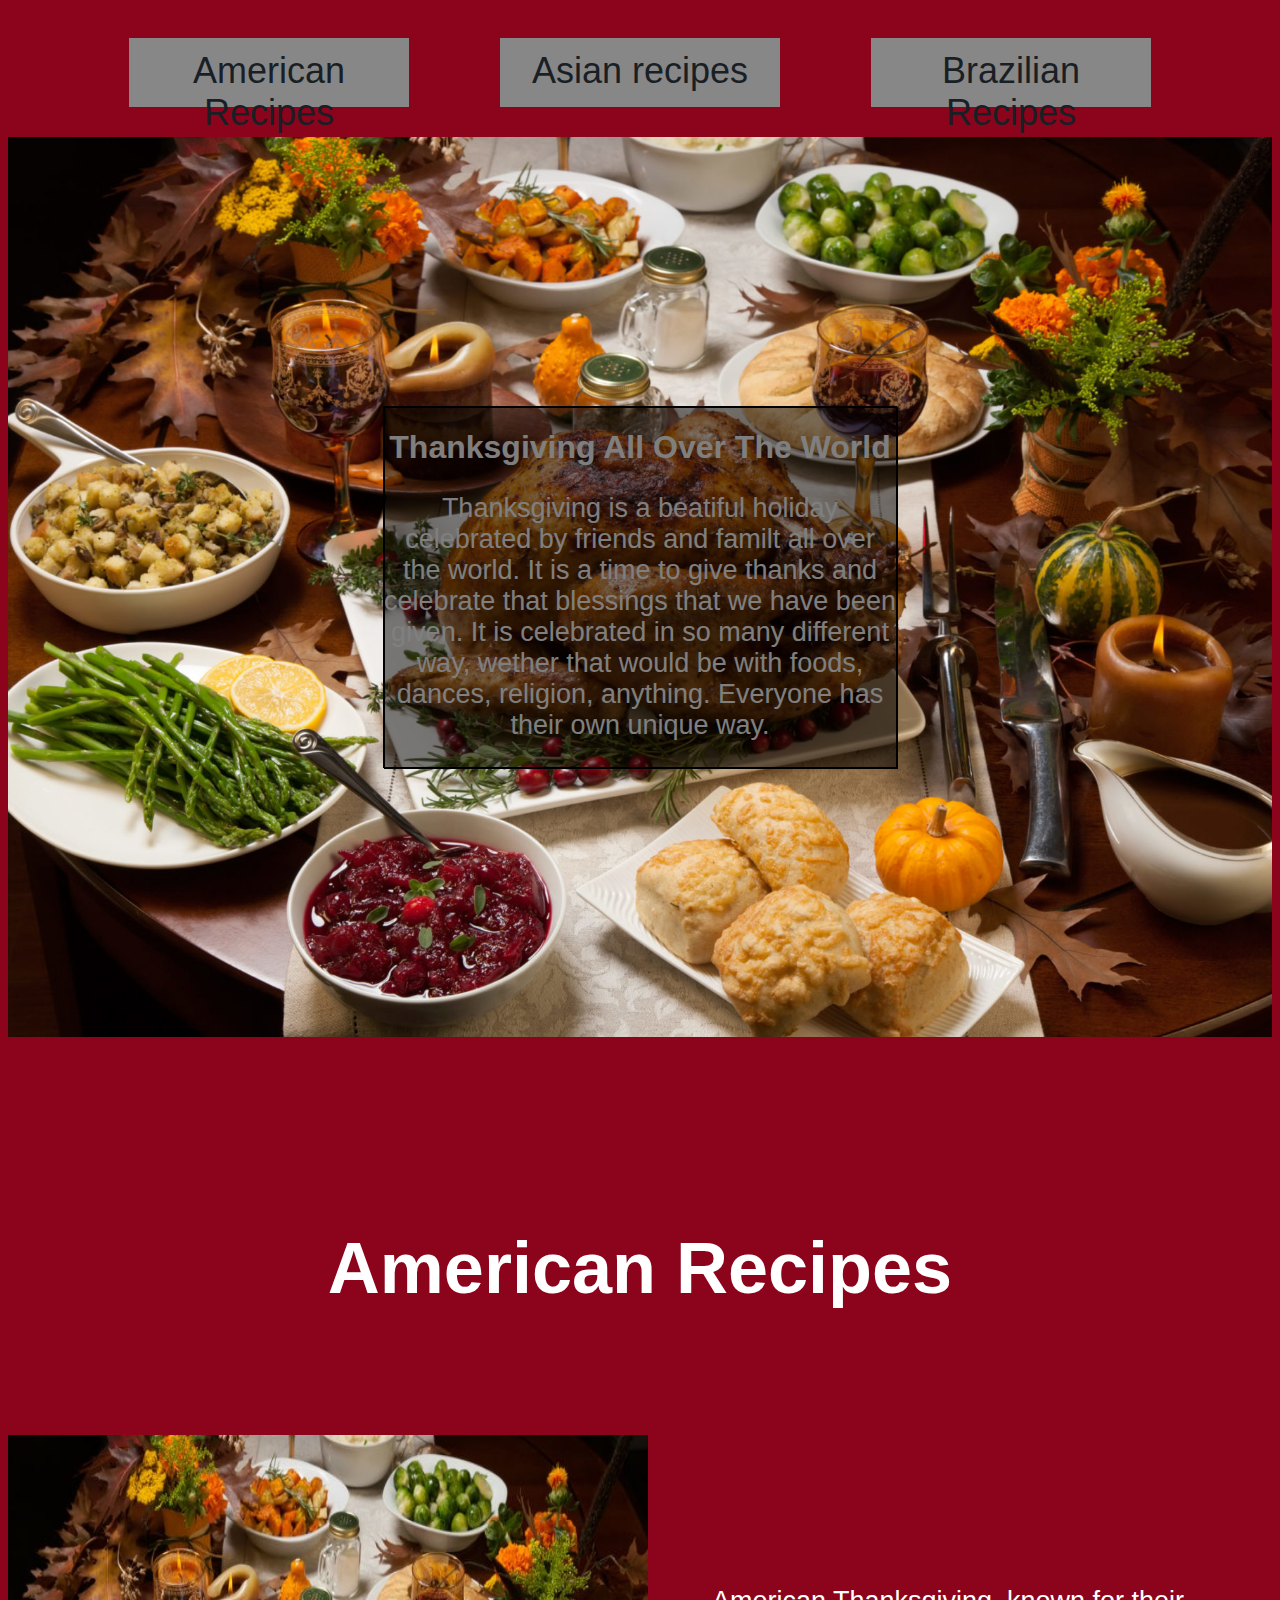
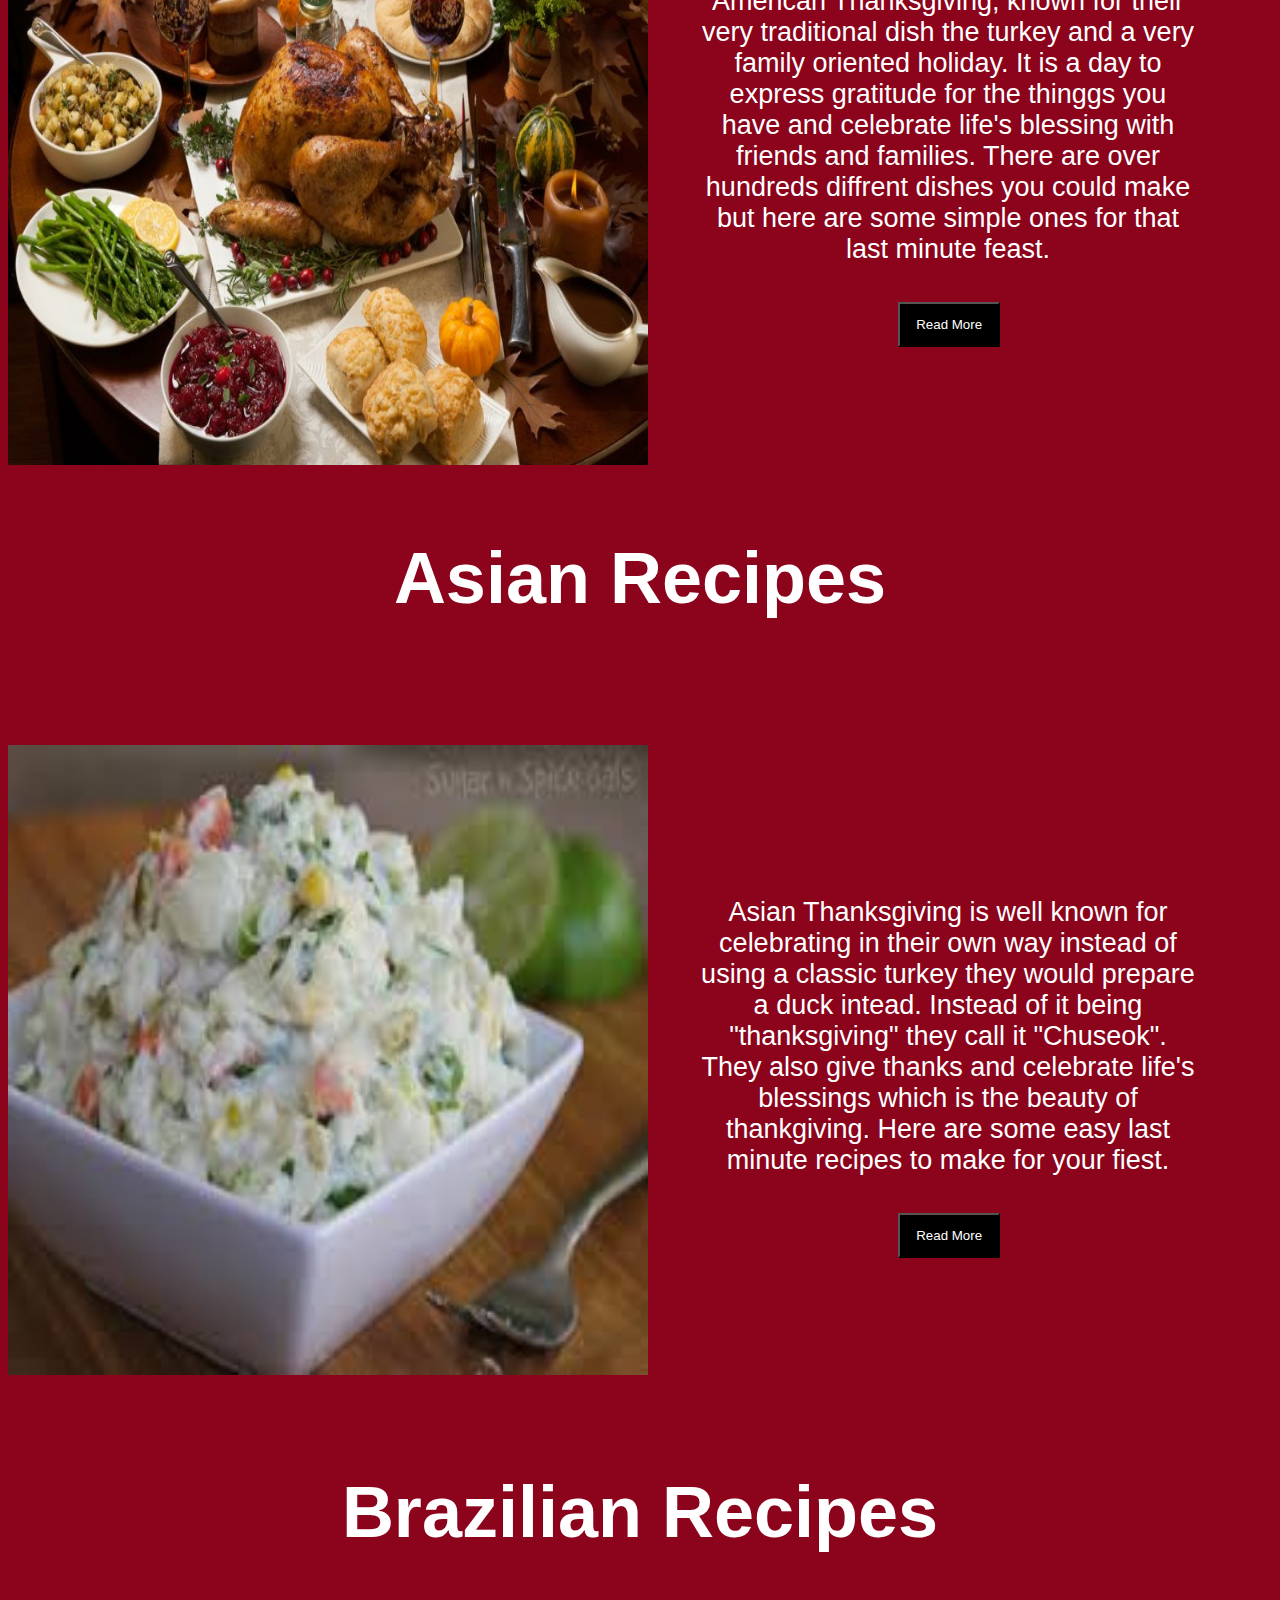
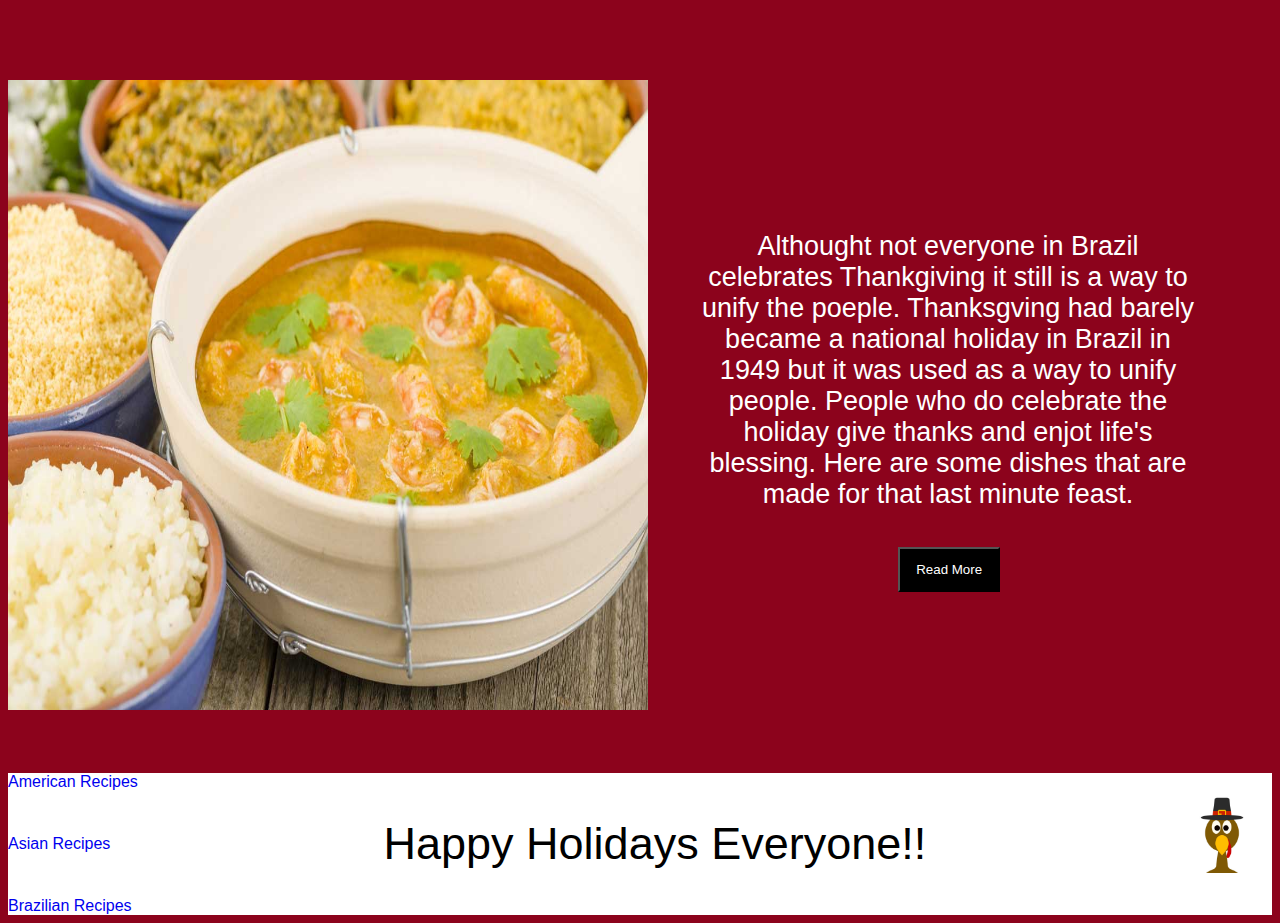
<file: index.html>
<!DOCTYPE html>
<html lang="en">

<head>
    <meta charset="UTF-8">
    <meta name="viewport" content="width=device-width, initial-scale=1.0">
    <title>Thanksgiving</title>
    <link rel="stylesheet" href="index.css">
</head>

<body>
    <header>
        <nav>
            <section class="top">
                <a href="american.html">American Recipes</a>
                <a href="asian.html">Asian recipes</a>
                <a href="brazilian.html">Brazilian Recipes</a>
            </section>
        </nav>
    </header>

    <section class="hero">
        <section class="box">
            <h1> Thanksgiving All Over The World</h1>
            <p>Thanksgiving is a beatiful holiday celebrated by friends and familt all over the world. It is a 
                time to give thanks and celebrate that blessings that we have been given. It is celebrated in 
                so many different way, wether that would be with foods, dances, religion, anything. Everyone 
                has their own unique way.
            </p>
        </section>
    </section>

    <section class="information">
        <h2>American Recipes</h2>
        <section class="info">
            <img class="image" src="/images/image14.jpg" alt="image of american thanksgiving">
            <section class="under">
                <p>American Thanksgiving, known for their very traditional dish the turkey and a
                    very family oriented holiday. It is a day to express gratitude for the thinggs
                    you have and celebrate life's blessing with friends and families. There are over
                    hundreds diffrent dishes you could make but here are some simple ones for that
                    last minute feast.</p>
                <a href="american.html">
                    <button class="b1">Read More</button>
                </a>
            </section>
        </section>



        <section class="information2">
            <h3>Asian Recipes</h3>
            <section class="info2">
                <img class="image" src="/images/image13.jpg" alt="image of korean thanksgiving">
                <section class="under2">
                    <p>Asian Thanksgiving is well known for celebrating in their own way
                        instead of using a classic turkey they would prepare a duck intead.
                        Instead of it being "thanksgiving" they call it "Chuseok". They also
                        give thanks and celebrate life's blessings which is the beauty of 
                        thankgiving. Here are some easy last minute recipes to make for your 
                        fiest.
                    </p>
                    <a href="asian.html">
                    <button class="b2">Read More</button>
                    </a>
                </section>
            </section>
        </section>

        <section class="information3">
        <h4>Brazilian Recipes</h4>
        <section class="info3">
            <img class="image" src="/images/image4.jpg" alt="image of brazilian thankgiving">
            <section class="under3">
            <p>Althought not everyone in Brazil celebrates Thankgiving it still is a way to
                 unify the poeple. Thanksgving had barely became a national holiday in Brazil
                 in 1949 but it was used as a way to unify people. People who do celebrate the 
                 holiday give thanks and enjot life's blessing. Here are some dishes that are 
                 made for that last minute feast.
            </p>
            <a href="brazilian.html">
            <button class="b3">Read More</button>
            </a>
            </section>
            </section>
        </section>
    </section>

    <footer>
        <section class="nav">
            <a href="american.html">American Recipes</a>
            <a href="asian.html">Asian Recipes</a>
            <a href="brazilian.html">Brazilian Recipes</a>
        </section>

        <section class="middle">
            <p>Happy Holidays Everyone!!</p>
        </section>

        <section class="end">
            <img class="end" src="/images/turkey1.jpg" alt="image of animated turkey">
        </section>

    </footer>

</body>

</html>
</file>
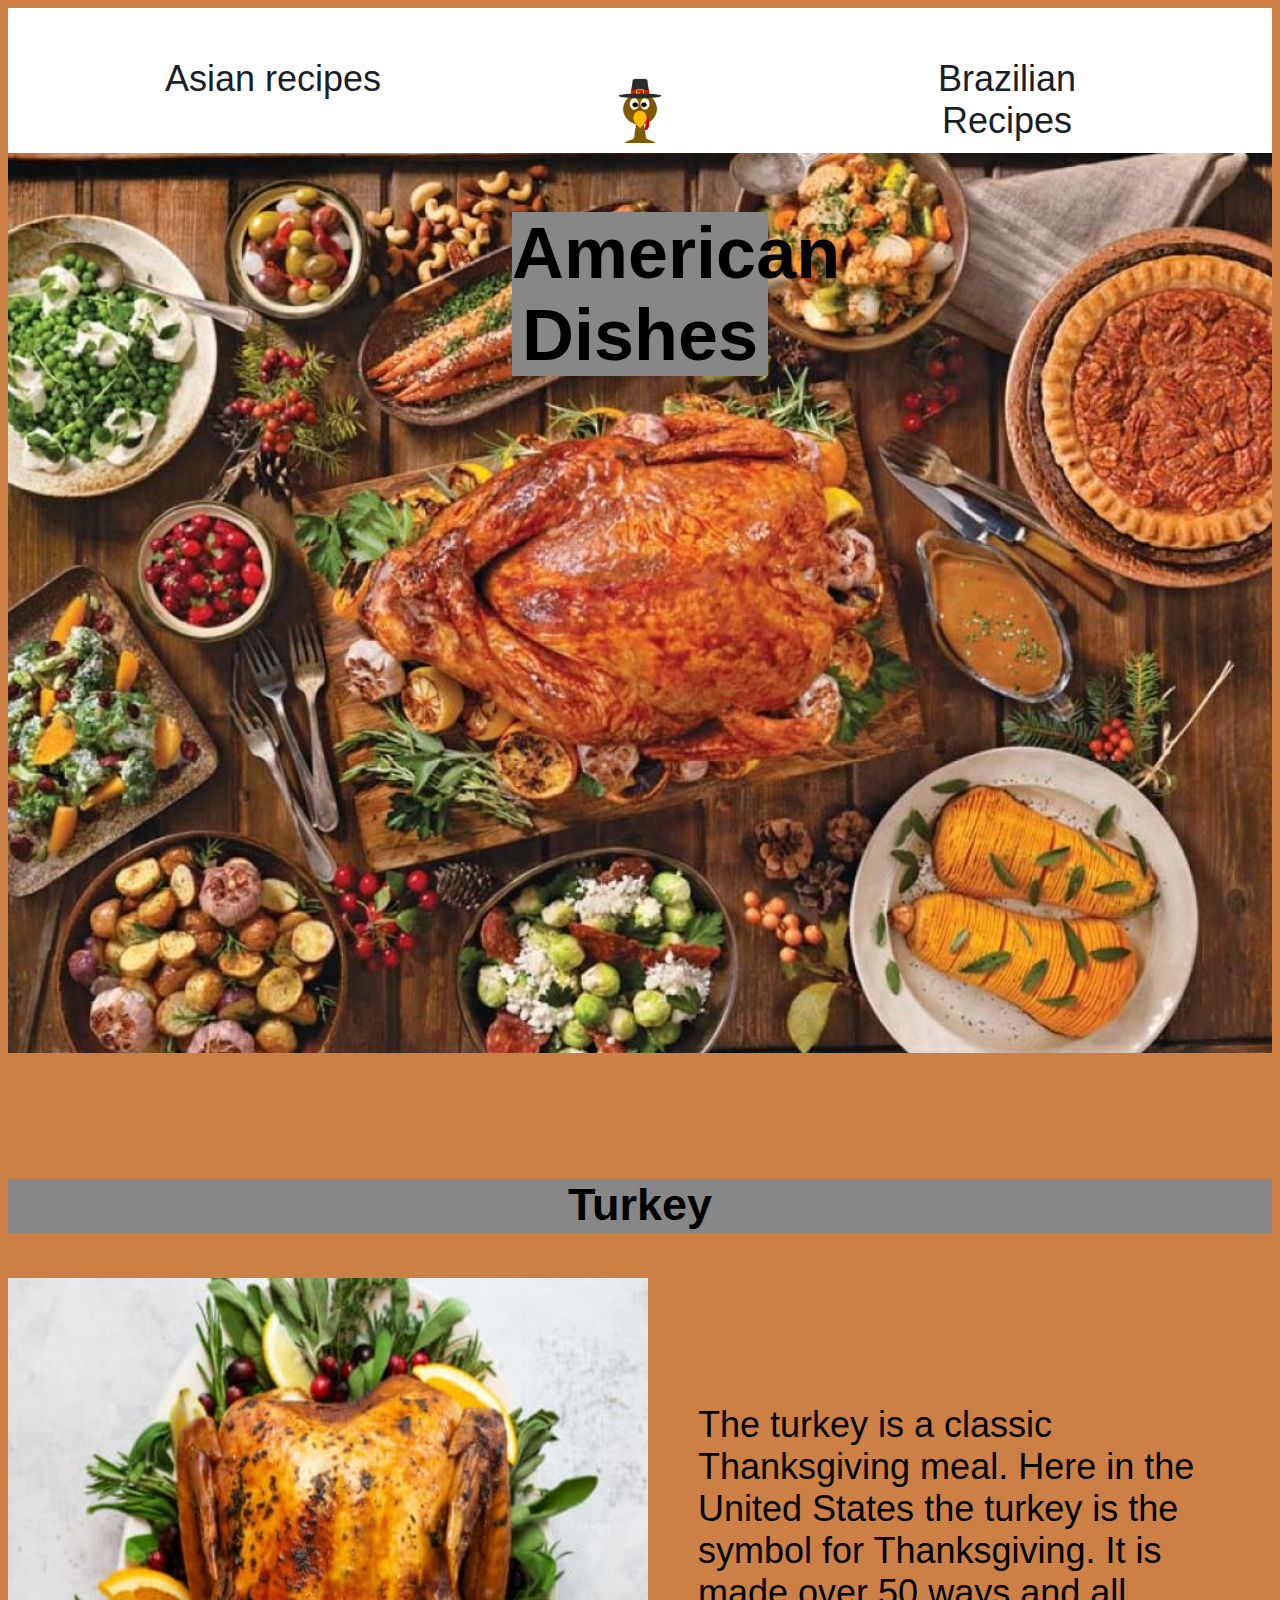
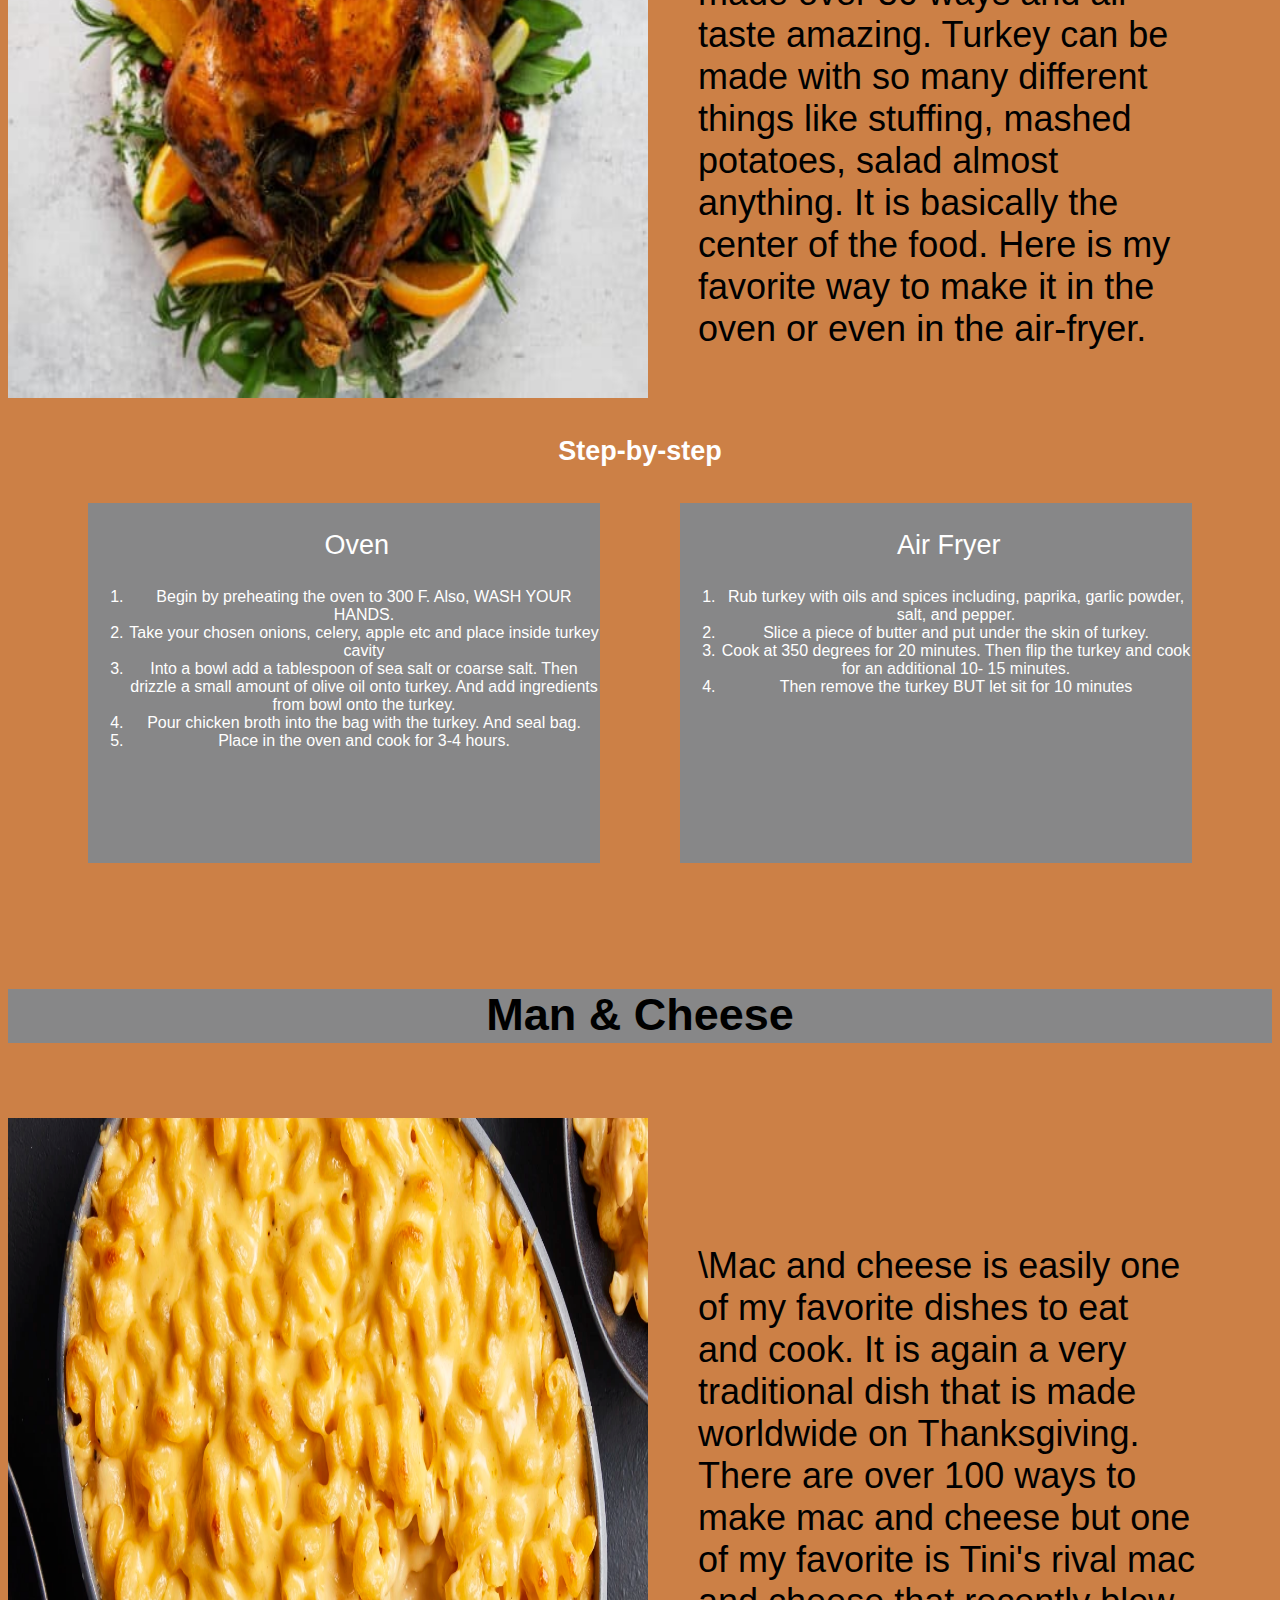
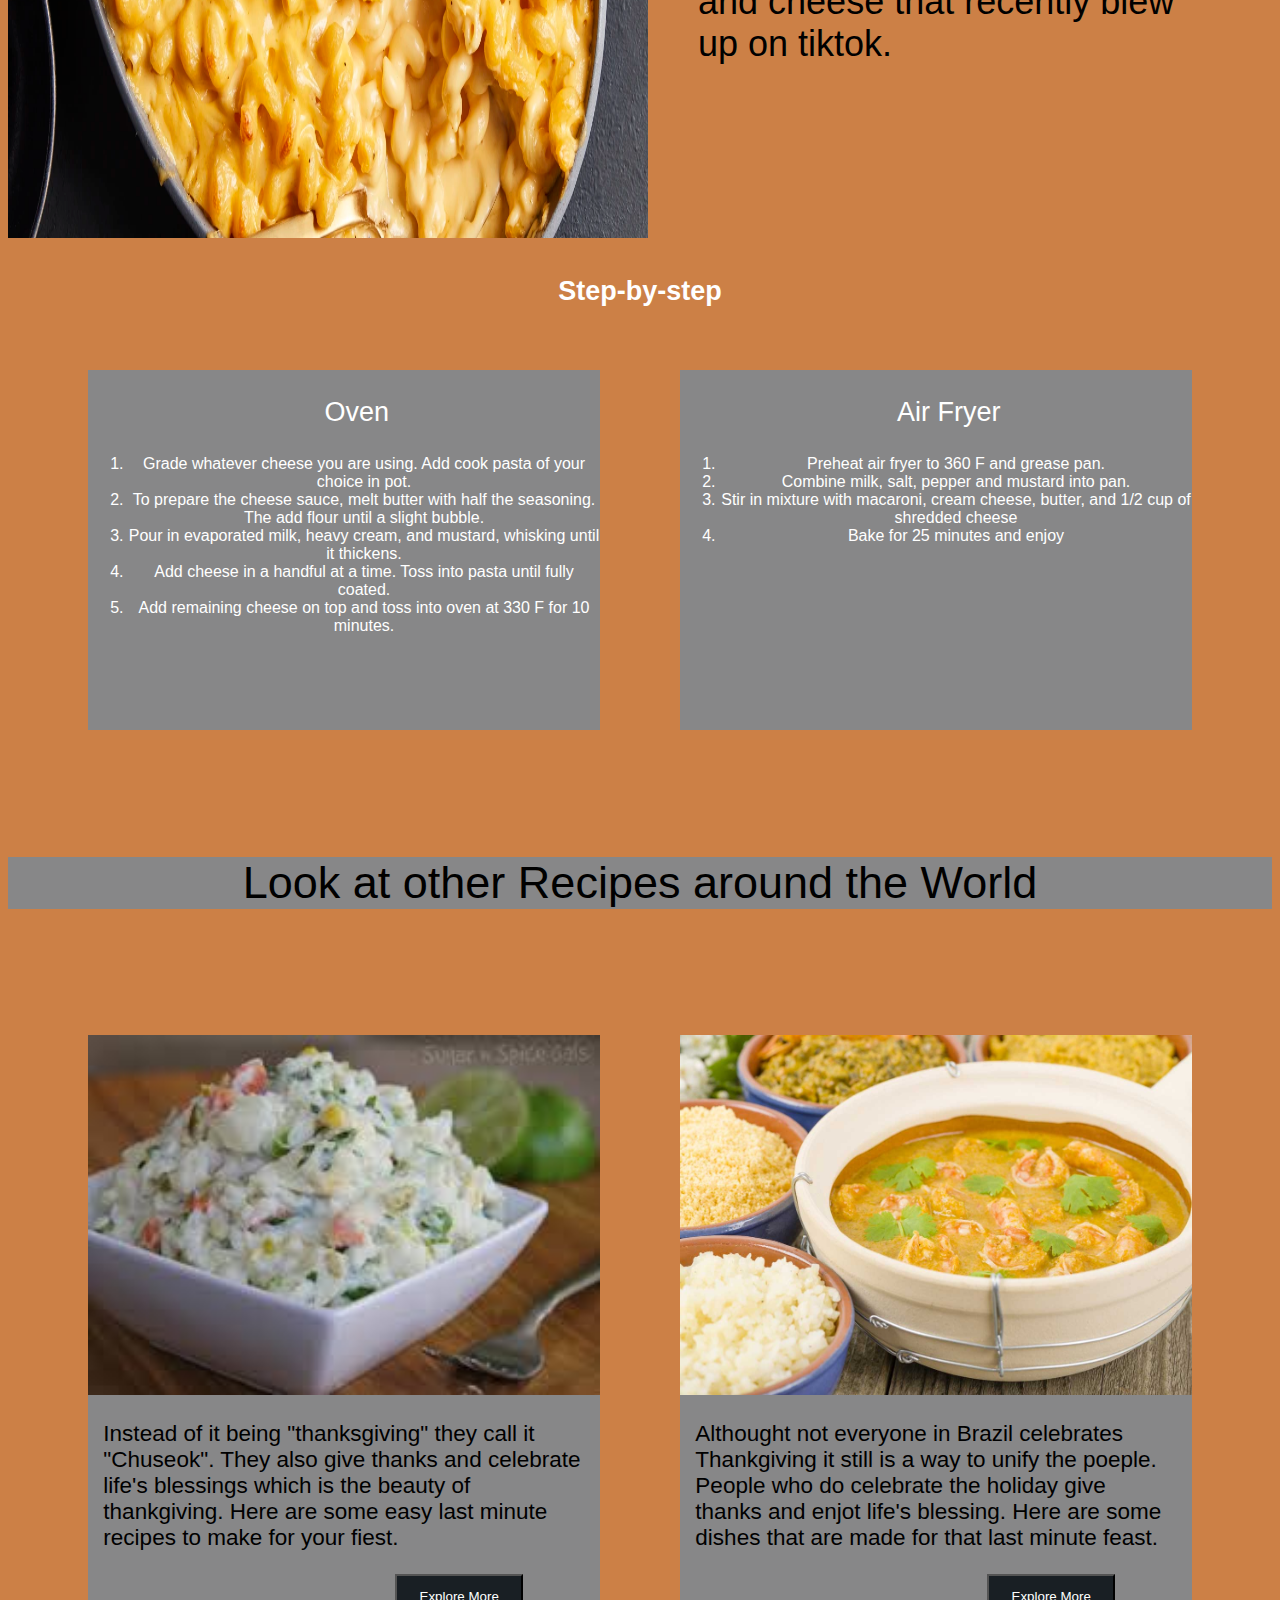
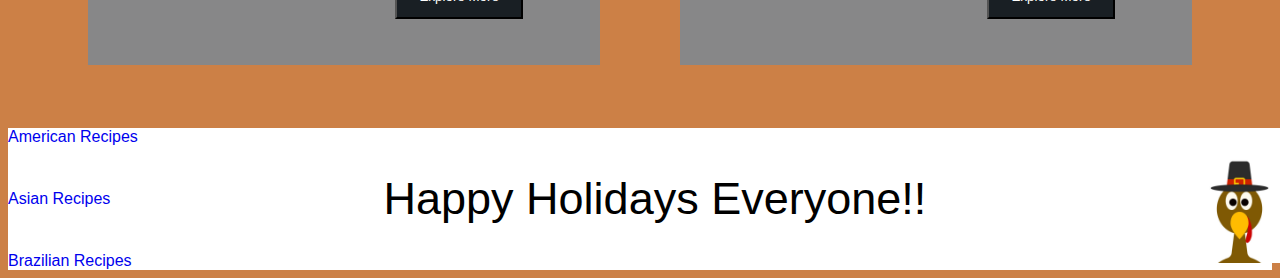
<file: american.html>
<!DOCTYPE html>
<html lang="en">

<head>
    <meta charset="UTF-8">
    <meta name="viewport" content="width=device-width, initial-scale=1.0">
    <title>American Recipes</title>
    <link rel="stylesheet" href="american.css">
</head>

<body>
    <header>
        <nav>
            <section class="top">
                <a href="asian.html">Asian recipes</a>
                <a href="index.html">
                    <img class="turk" src="/images/turkey1.jpg" alt="image of animated turkey">
                </a>
                <a href="brazilian.html">Brazilian Recipes</a>
            </section>
        </nav>
    </header>
    
    <section class="hero">
    <h2>American Dishes</h2>
    </section>
   
    <section class="start">
    <h3>Turkey</h3>
    <section class="info1">
        <img class="images" src="/images/image6.jpg" alt="image of turkey on plate">
        <p> The turkey is a classic Thanksgiving meal. Here in the United States the
            turkey is the symbol for Thanksgiving. It is made over 50 ways and all
            taste amazing. Turkey can be made with so many different things like stuffing,
            mashed potatoes, salad almost anything. It is basically the center of the food.
            Here is my favorite way to make it in the oven or even in the air-fryer.

        </p>
    </section>
    </section>

        <h4>Step-by-step</h4>
    <section class="row">
        <section class="info2">
            <p class="e">Oven</p>
            <ol>
                <li>Begin by preheating the oven to 300 F. Also, WASH YOUR HANDS.</li>
                <li>Take your chosen onions,  celery, apple etc and place inside turkey 
                    cavity
                </li>
                <li>Into a bowl add a tablespoon of sea salt or coarse salt. Then drizzle
                    a small amount of olive oil onto turkey. And add ingredients from bowl 
                    onto the turkey.
                </li>
                <li>Pour chicken broth into the bag with the turkey. And seal bag.</li>
                <li>Place in the oven and cook for 3-4 hours.</li>
            </ol>
        </section>

        <section class="info3">
            <p class="e">Air Fryer</p>
            <ol>
                <li>Rub turkey with oils and spices including, paprika, garlic powder, salt, and pepper.
                </li>
                <li>Slice a piece of butter and put under the skin of turkey.</li>
                <li>Cook at 350 degrees for 20 minutes. Then flip the turkey and cook for an additional 10-
                    15 minutes.
                </li>
                <li>Then remove the turkey BUT let sit for 10 minutes</li>
            </ol>
        </section>
    </section>

    <h5>Man & Cheese</h5>
    <section class="info4">
        <img class="images" src="/images/image7.webp" alt="image of mac and cheese">
        <p>\Mac and cheese is easily one of my favorite dishes to eat and cook. It is again a very traditional
            dish that is made worldwide on Thanksgiving. There are over 100 ways to make mac and cheese but one 
            of my favorite is Tini's rival mac and cheese that recently blew up on tiktok.
        </p>
    </section>

    <h6>Step-by-step</h6>
    <section class="row2">
        <section class="info5">
            <p class="e">Oven</p>
            <ol>
                <li>Grade whatever cheese you are using. Add cook pasta of your choice in pot.</li>
                <li>To prepare the cheese sauce, melt butter with half the seasoning. The add flour 
                    until a slight bubble.
                </li>
                <li>Pour in evaporated milk, heavy cream, and mustard, whisking until it thickens.</li>
                <li>Add cheese in a handful at a time. Toss into pasta until fully coated.</li>
                <li>Add remaining cheese on top and toss into oven at 330 F for 10 minutes.</li>
            </ol>
        </section>
       
        <section class="info6">
        <p class="e">Air Fryer</p>
            <ol>
                <li>Preheat air fryer to 360 F and grease pan.</li>
                <li>Combine milk, salt, pepper and mustard into pan.</li>
                <li>Stir in mixture with macaroni, cream cheese, butter, and 1/2 cup of shredded cheese</li>
                <li>Bake for 25 minutes and enjoy</li>
                
            </ol>
        </section>
    </section>

    <p class="h">Look at other Recipes around the World</p>

    <section class="row3">
        <section class="info7">
            <img class="image" src="/images/image13.jpg" alt="image of korean thanksgiving">
            <p>Instead of it being "thanksgiving" they call it "Chuseok". They also
                give thanks and celebrate life's blessings which is the beauty of 
                thankgiving. Here are some easy last minute recipes to make for your 
                fiest.</p>
            <a href="asian.html">
                <button class="bottom1">Explore More</button>
            </a>
        </section>

        <section class="info8">
            <img class="image" src="/images/image4.jpg" alt="image of brazilian thankgiving">
            <p>Althought not everyone in Brazil celebrates Thankgiving it still is a way to
                unify the poeple. People who do celebrate the 
                holiday give thanks and enjot life's blessing. Here are some dishes that are 
                made for that last minute feast.</p>
            <a href="brazilian.html">
                <button class="bottom2">Explore More</button>
            </a>
        </section>
    </section>

    <footer>
        <section class="nav">
            <a href="american.html">American Recipes</a>
            <a href="asian.html">Asian Recipes</a>
            <a href="brazilian.html">Brazilian Recipes</a>
        </section>

        <section class="middle">
            <p>Happy Holidays Everyone!!</p>
        </section>

        <section class="end">
            <a href="index.html">
                <img class="turk2" src="/images/turkey1.jpg" alt="image of animated turkey">
            </a>
        </section>

    </footer>

</body>

</html>
</file>
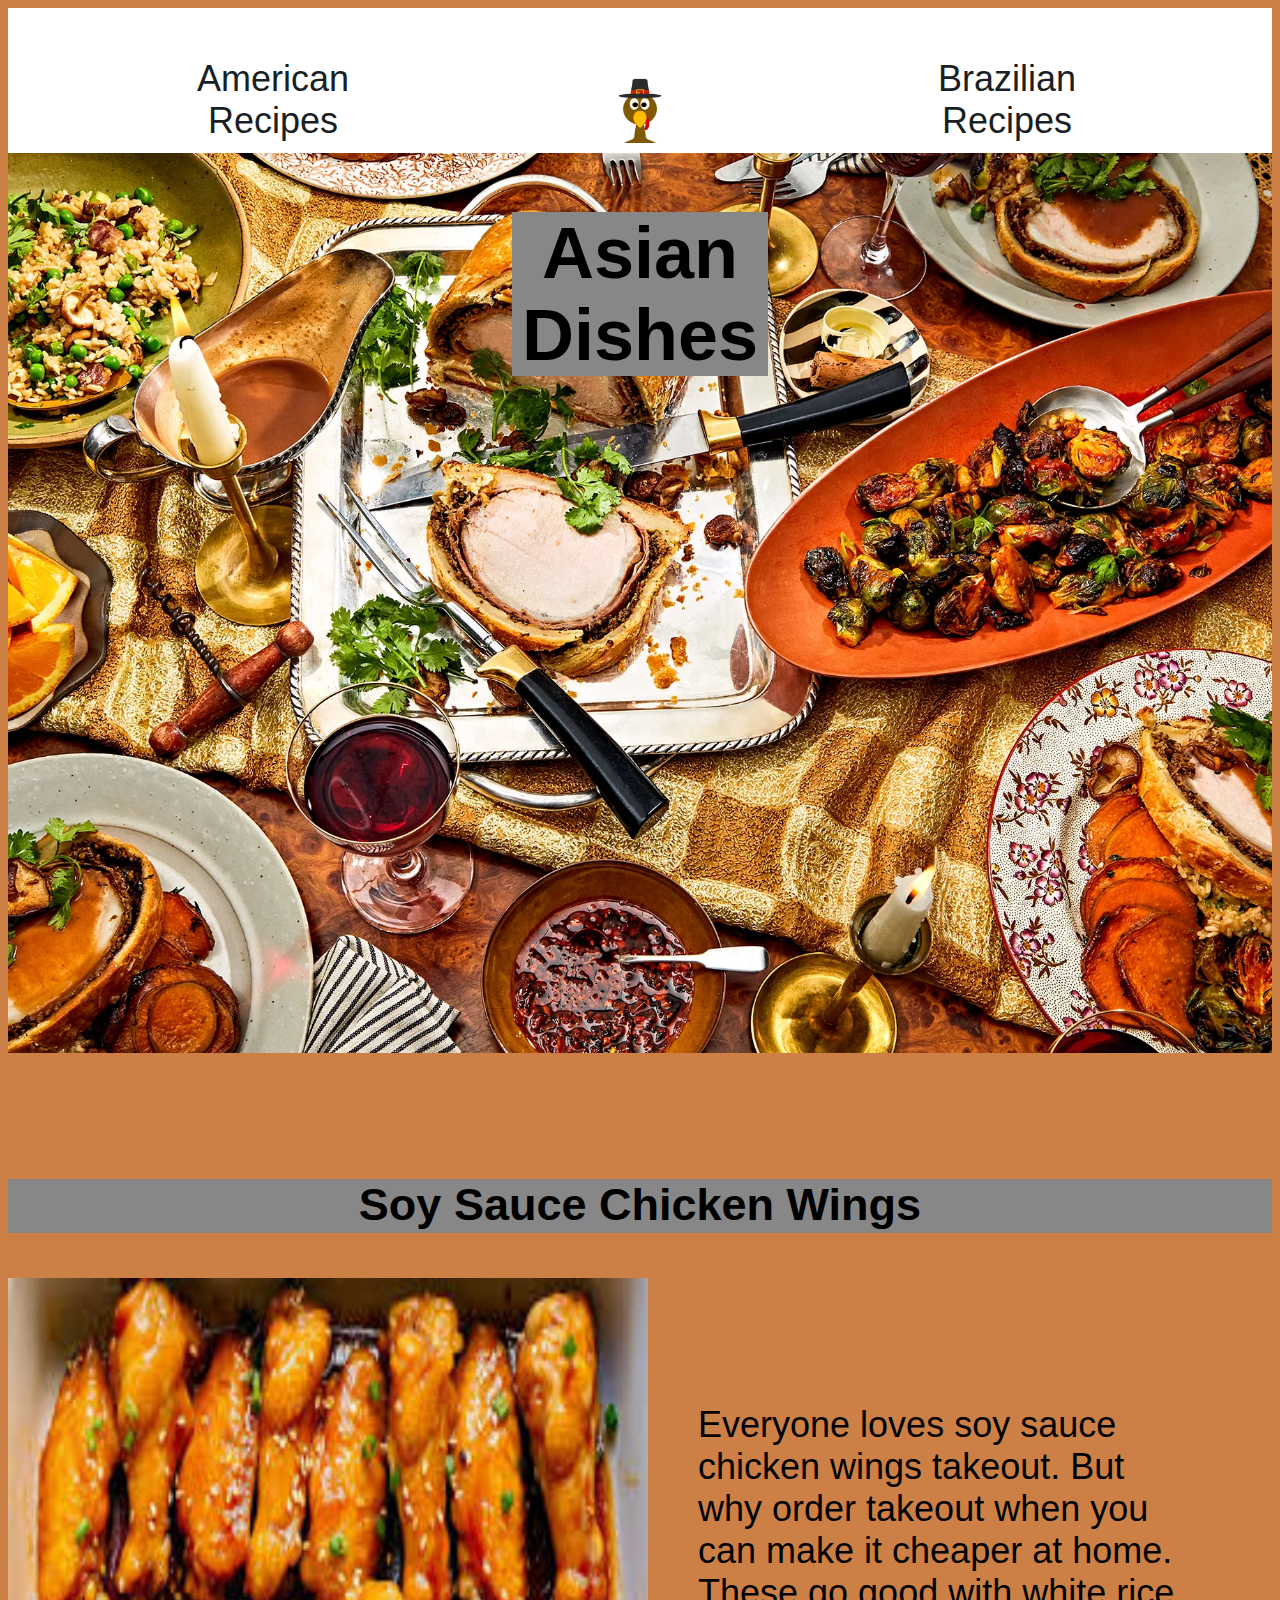
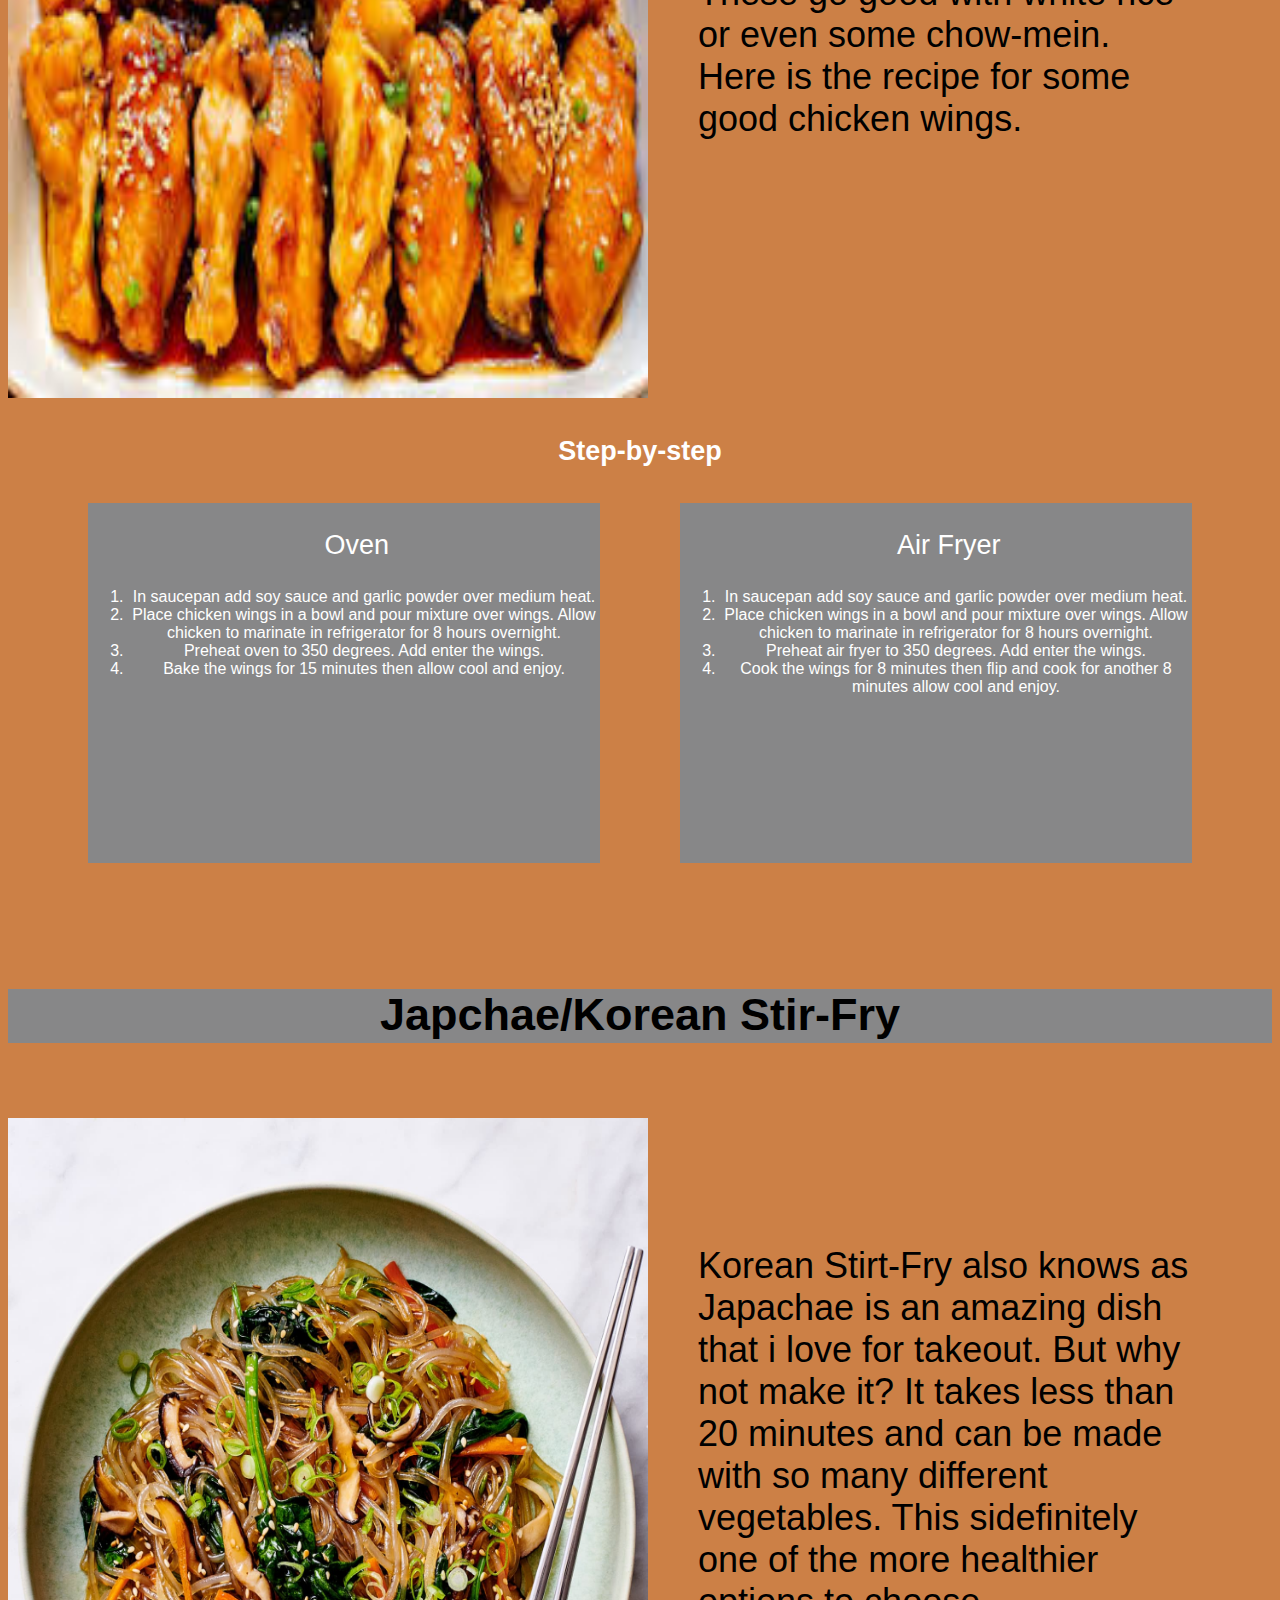
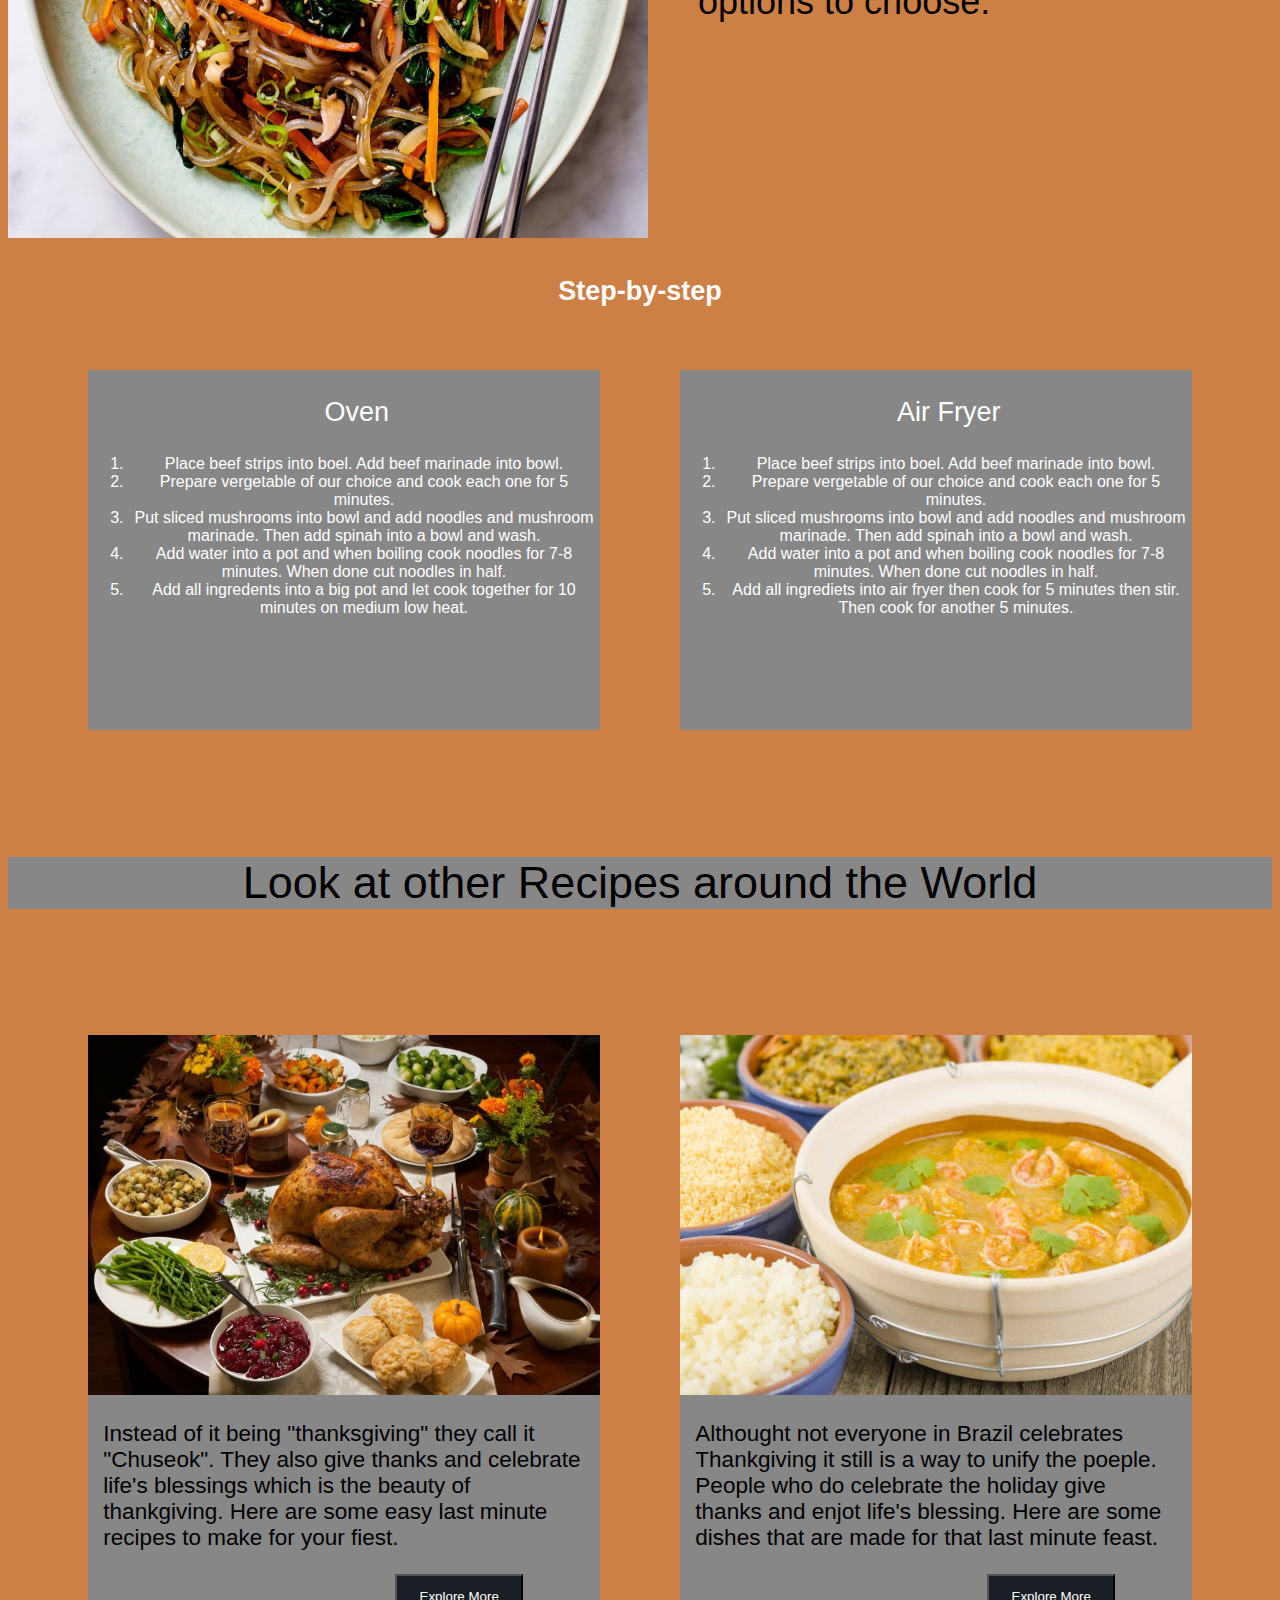
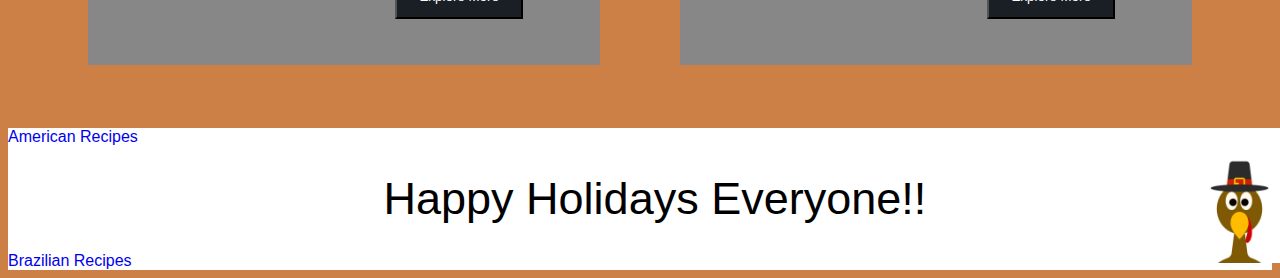
<file: asian.html>
<!DOCTYPE html>
<html lang="en">

<head>
    <meta charset="UTF-8">
    <meta name="viewport" content="width=device-width, initial-scale=1.0">
    <title>Asian Recipes</title>
    <link rel="stylesheet" href="asian.css">
</head>

<body>
    <header>
        <nav>
        <section class="top">
            <a href="american.html">American Recipes</a>
            <a href="index.html">
                <img class="turk" src="/images/turkey1.jpg" alt="image of animated turkey">
            </a>
            <a href="brazilian.html">Brazilian Recipes</a>
        </nav>
        </section>
    </header>
    <section class="hero">
        <h2>Asian Dishes</h2>
       </section>

       <section class="start">
       <h3>Soy Sauce Chicken Wings</h3>
        <section class="info1">
            <img class="images" src="/images/image9.jpg" alt="image of wings on plate">
            <p>Everyone loves soy sauce chicken wings takeout. But why order takeout when you can
                make it cheaper at home. These go good with white rice or even some chow-mein. Here is 
                the recipe for some good chicken wings.
            </p>
        </section>

        <h4>Step-by-step</h4>
        <section class="row">
            <section class="info2">
                <p class="e">Oven</p>
                <ol>
                    <li>In saucepan add soy sauce and garlic powder over medium heat.</li>
                    <li>Place chicken wings in a bowl and pour mixture over wings. Allow chicken
                        to marinate in refrigerator for 8 hours overnight.
                    </li>
                    <li>Preheat oven to 350 degrees. Add enter the wings.</li>
                    <li>Bake the wings for 15 minutes then allow cool and enjoy.</li>
                   
                </ol>
            </section>

            <section class="info3">
                <p class="e">Air Fryer</p>
                <ol>
                    <li>In saucepan add soy sauce and garlic powder over medium heat.</li>
                    <li>Place chicken wings in a bowl and pour mixture over wings. Allow chicken
                        to marinate in refrigerator for 8 hours overnight.
                    </li>
                    <li>Preheat air fryer to 350 degrees. Add enter the wings.</li>
                    <li>Cook the wings for 8 minutes then flip and cook for another 8 minutes
                         allow cool and enjoy.</li>
                </ol>
            </section>
        </section>

        <h5>Japchae/Korean Stir-Fry</h5>
        <section class="info4">
            <img class="images" src="/images/image10.jpg" alt="image of stir fry on plate">
            <p>Korean Stirt-Fry also knows as Japachae is an amazing dish that i love for takeout. 
                But why not make it? It takes less than 20 minutes and can be made with so many different vegetables.
                This sidefinitely one of the more healthier options to choose.
            </p>
        </section>

        <h6>Step-by-step</h6>
        <section class="row2">
            <section class="info5">
                <p class="e">Oven</p>
                <ol>
                    <li>Place beef strips into boel. Add beef marinade into bowl.</li>
                    <li>Prepare vergetable of our choice and cook each one for 5 minutes.</li>
                    <li>Put sliced mushrooms into bowl and add noodles and mushroom marinade. Then add
                        spinah into a bowl and wash.
                    </li>
                    <li>Add water into a pot and when boiling cook noodles for 7-8 minutes. When done 
                        cut noodles in half.
                    </li>
                    <li>Add all ingredents into a big pot and let cook together for 10 minutes on medium low heat.</li>
                </ol>
            </section>

            <section class="info6">
                <p class="e">Air Fryer</p>
                <ol>
                    <li>Place beef strips into boel. Add beef marinade into bowl.</li>
                    <li>Prepare vergetable of our choice and cook each one for 5 minutes.</li>
                    <li>Put sliced mushrooms into bowl and add noodles and mushroom marinade. Then add
                        spinah into a bowl and wash.
                    </li>
                    <li>Add water into a pot and when boiling cook noodles for 7-8 minutes. When done 
                        cut noodles in half.
                    </li>
                    <li>Add all ingrediets into air fryer then cook for 5 minutes then stir. Then cook for another 5 minutes.</li>
                </ol>
            </section>
        </section>


        <p class="h">Look at other Recipes around the World</p>

        <section class="row3">
            <section class="info7">
                <img class="image" src="/images/image14.jpg" alt="image of american thanksgiving">
                <p>Instead of it being "thanksgiving" they call it "Chuseok". They also
                    give thanks and celebrate life's blessings which is the beauty of 
                    thankgiving. Here are some easy last minute recipes to make for your 
                    fiest.</p>
                <a href="american.html">
                <button class="bottom1">Explore More</button>
                </a>
            </section>

            <section class="info8">
                <img class="image" src="/images/image4.jpg" alt="image of brazilian thankgiving">
                <p>Althought not everyone in Brazil celebrates Thankgiving it still is a way to
                    unify the poeple. People who do celebrate the 
                    holiday give thanks and enjot life's blessing. Here are some dishes that are 
                    made for that last minute feast.</p>
                <a href="brazilian.html">
                <button class="bottom2">Explore More</button>
                </a>
            </section>
        </section>

        <footer>
            <section class="nav">
                <a href="american.html">American Recipes</a>
                <a href="brazilian.html">Brazilian Recipes</a>
            </section>
    
            <section class="middle">
                <p>Happy Holidays Everyone!!</p>
            </section>
            
            <section class="end">
                <a href="index.html">
                <img class="turk2"  src="/images/turkey1.jpg" alt="image of animated turkey">
                </a>
            </section>
    
        </footer>
        
</body>

</html>
</file>
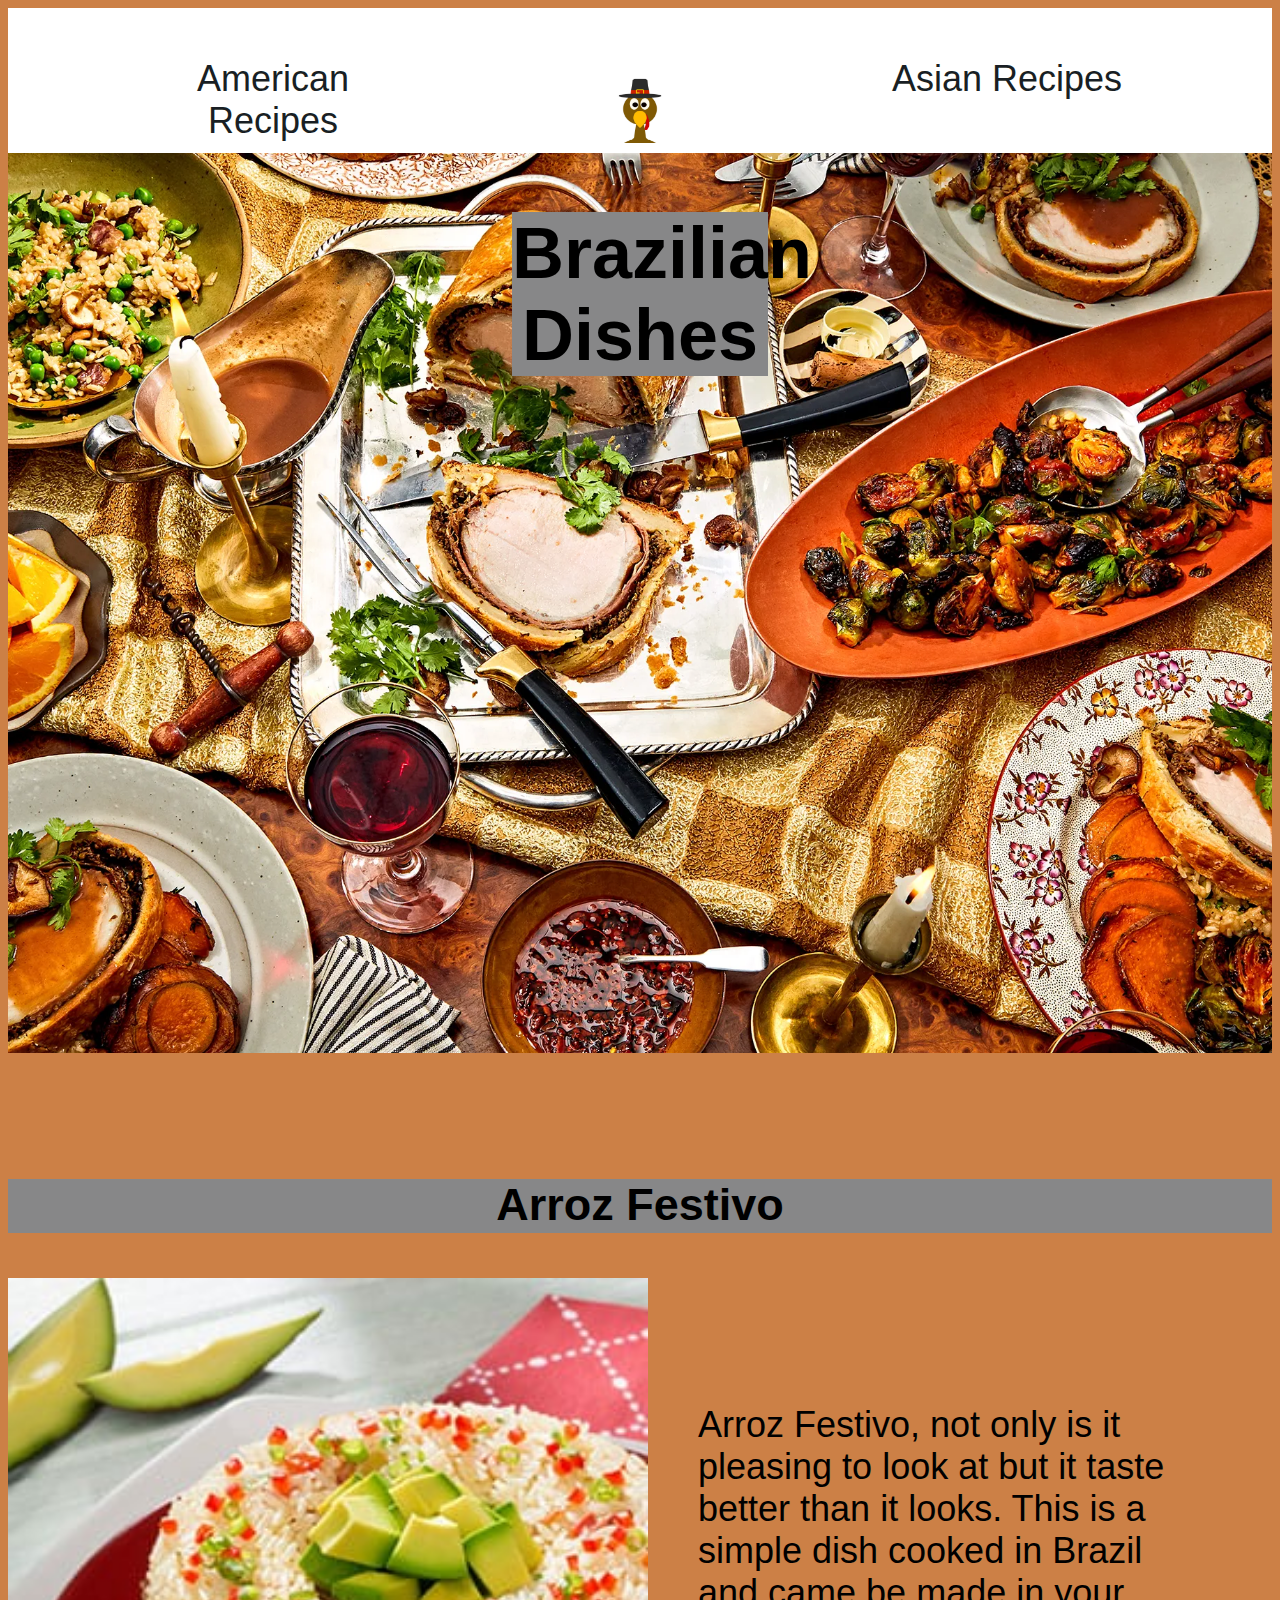
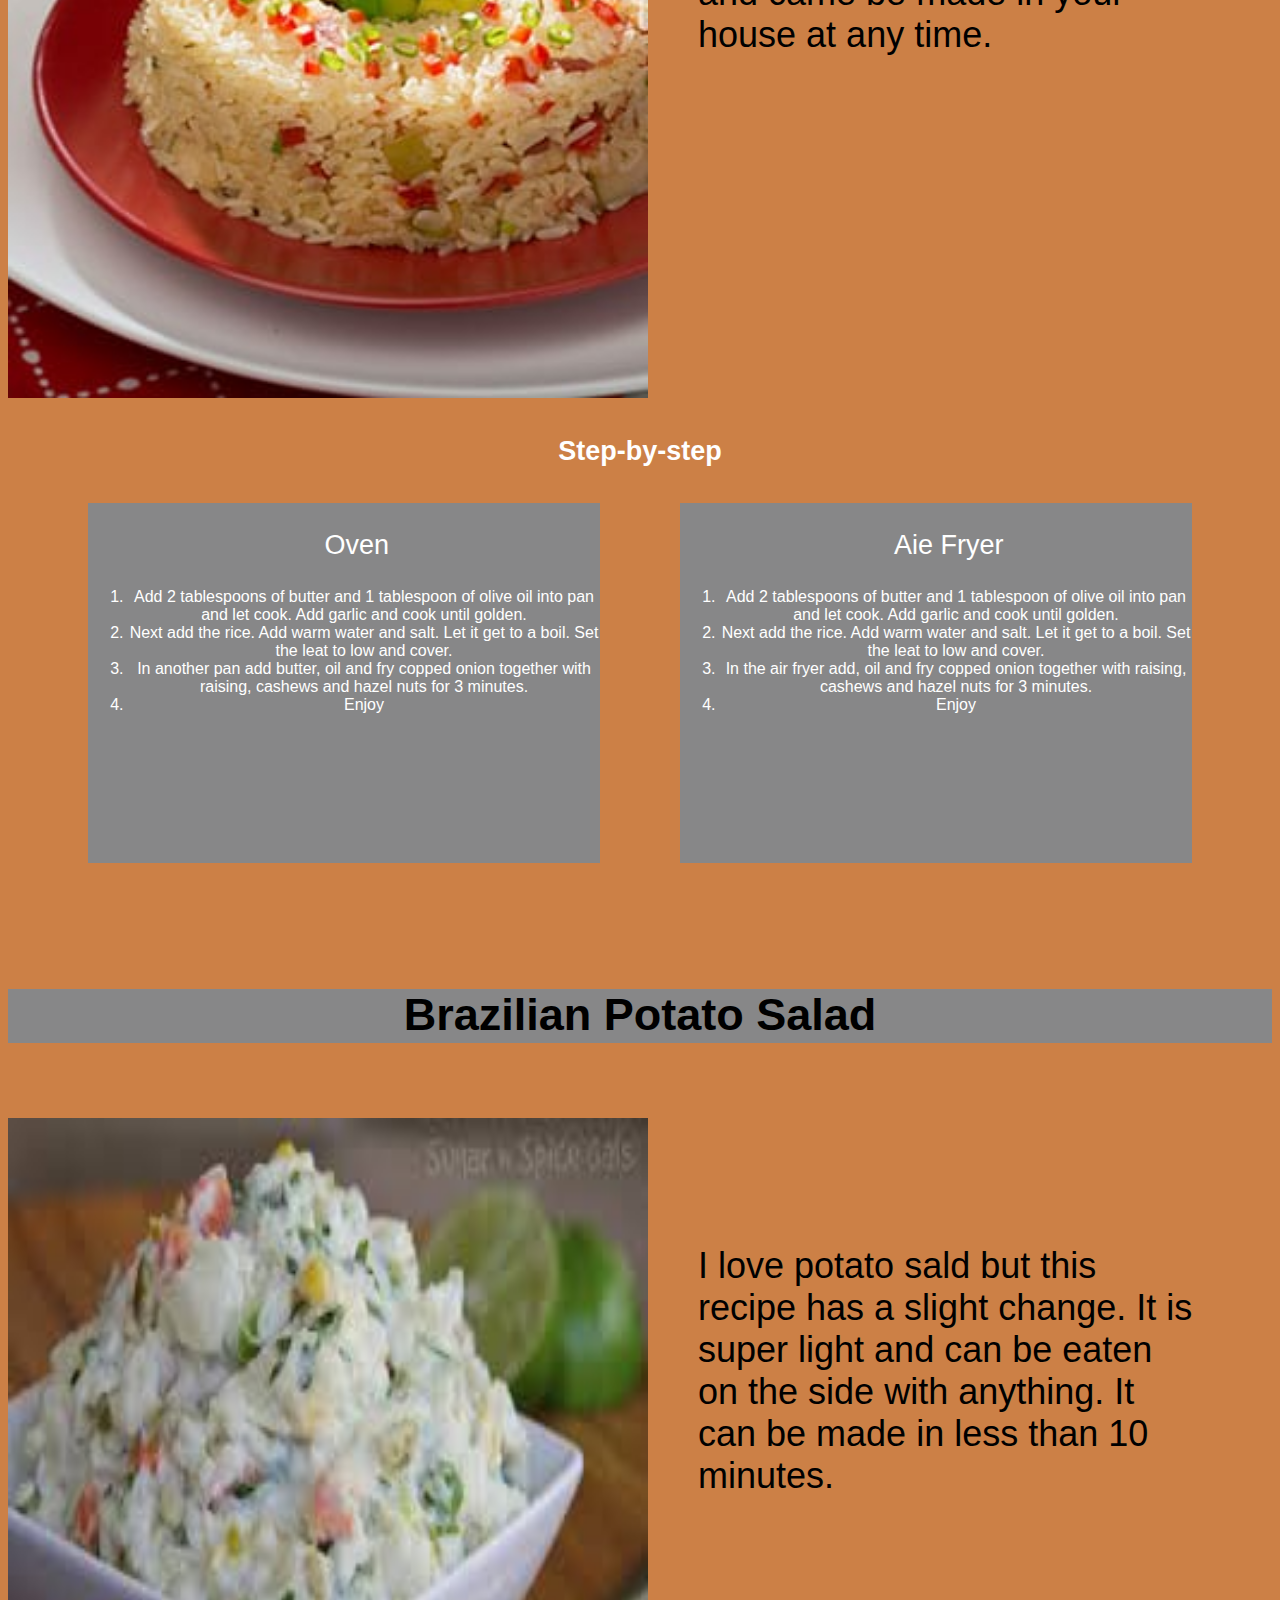
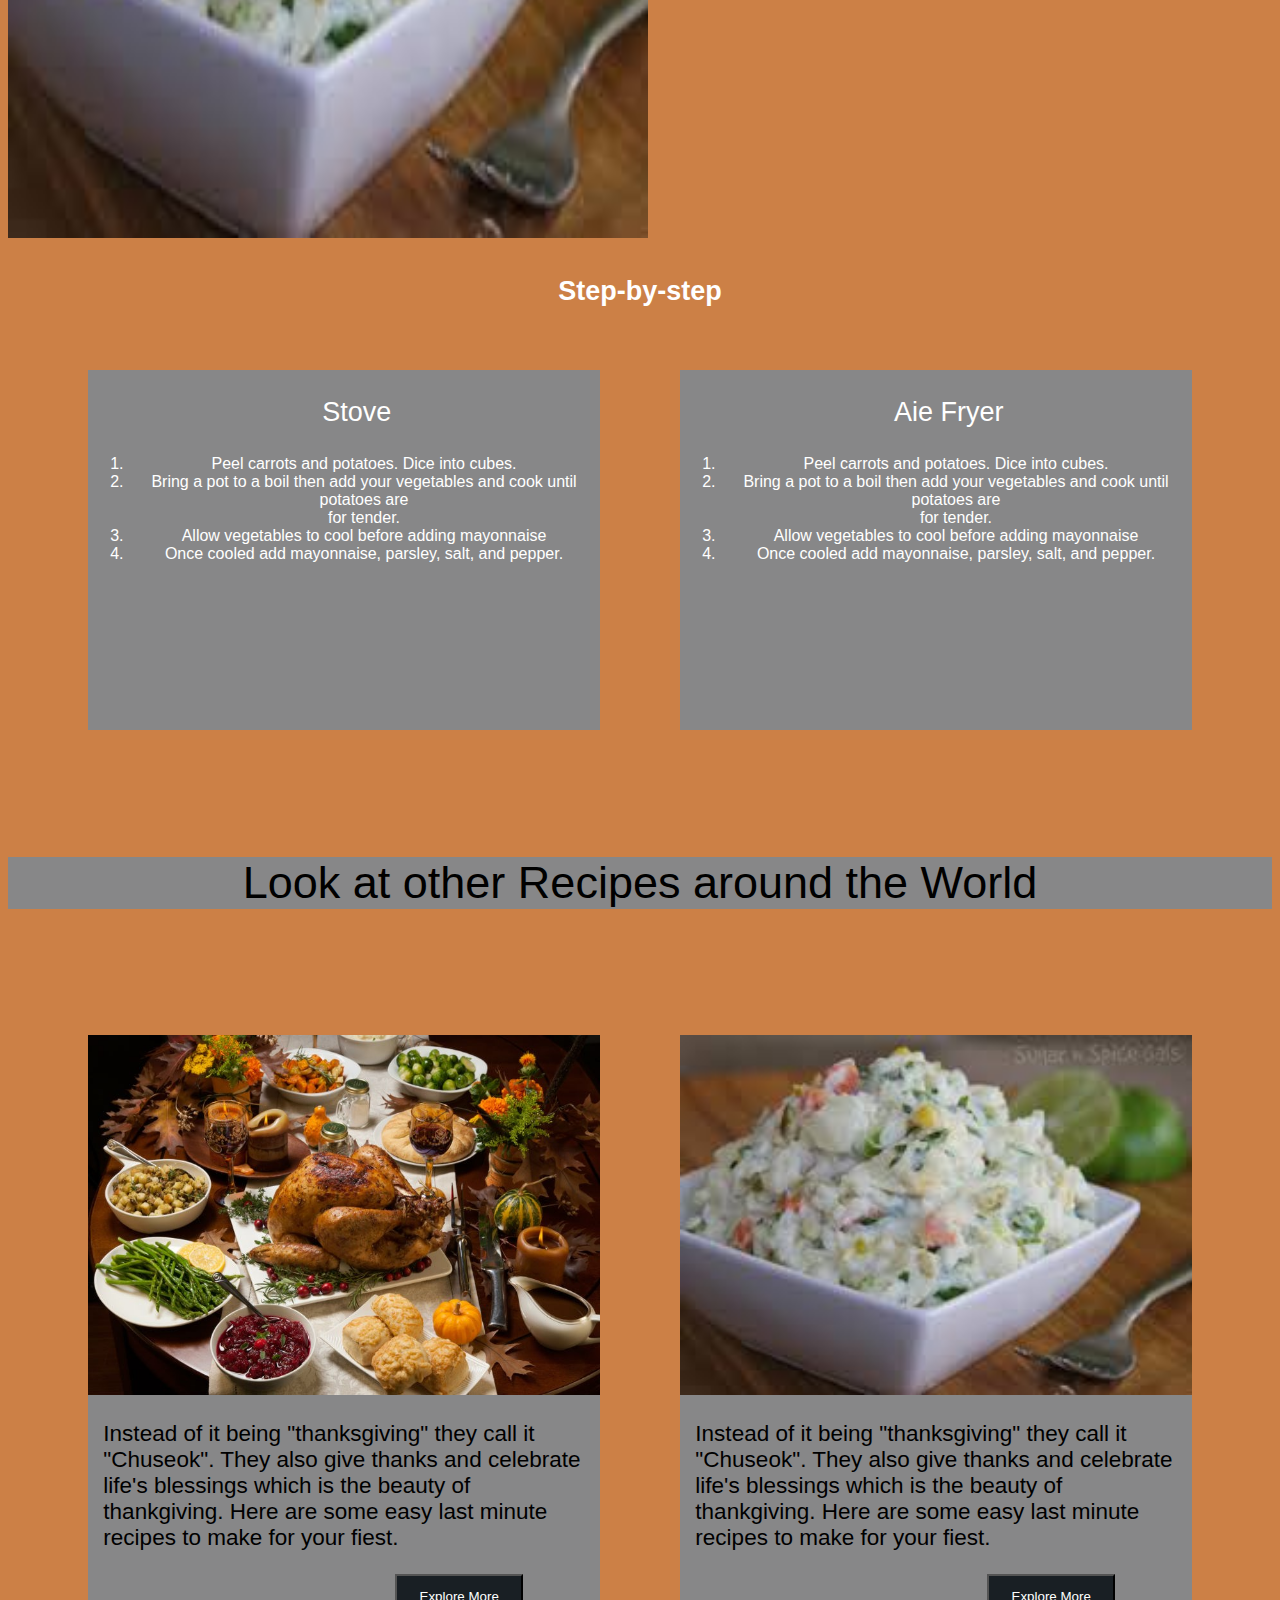
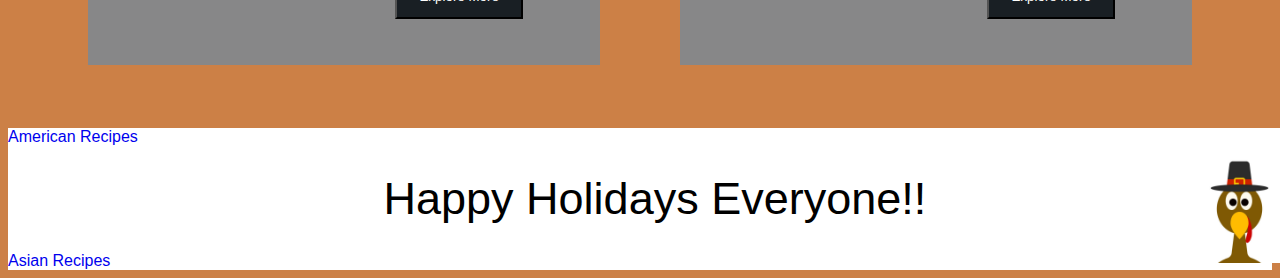
<file: brazilian.html>
<!DOCTYPE html>
<html lang="en">

<head>
    <meta charset="UTF-8">
    <meta name="viewport" content="width=device-width, initial-scale=1.0">
    <title>Brazilian Recipes</title>
    <link rel="stylesheet" href="brazilian.css">
</head>

<body>
    <header>
        <nav>
        <section class="top">
            <a href="american.html">American Recipes</a>
            <a href="index.html">
                <img class="turk" src="/images/turkey1.jpg" alt="image of animated turkey">
            </a>
            <a href="asian.html">Asian Recipes</a>
            </nav>
        </section>
    </header>

    <section class="hero">
        <h2>Brazilian Dishes</h2>
        </section>
       
        <section class="start">
        <h3>Arroz Festivo</h3>
        <section class="info1">
            <img class="images" src="/images/image12.jpg" alt="image of rice on plate">
            <p>Arroz Festivo, not only is it pleasing to look at but it taste better than it looks. 
                This is a simple dish cooked in Brazil and came be made in your house at any time. 
            </p>
            </section>
        </section>

        <h4>Step-by-step</h4>
        <section class="row">
            <section class="info2">
                <p class="e">Oven</p>
                <ol>
                    <li>Add 2 tablespoons of butter and 1 tablespoon of olive oil into pan and let cook.
                        Add garlic and cook until golden.
                    </li>
                    <li>Next add the rice. Add warm water and salt. Let it get to a boil. Set the leat to low and cover.</li>
                    <li>In another pan add butter, oil and fry copped onion together with raising, cashews and hazel nuts 
                        for 3 minutes.
                    </li>
                    <li>Enjoy</li>
                   
                </ol>
            </section>

            <section class="info3">
                <p class="e">Aie Fryer</p>
                <ol>
                    <li>Add 2 tablespoons of butter and 1 tablespoon of olive oil into pan and let cook.
                        Add garlic and cook until golden.
                    </li>
                    <li>Next add the rice. Add warm water and salt. Let it get to a boil. Set the leat to low and cover.</li>
                    <li>In the air fryer add, oil and fry copped onion together with raising, cashews and hazel nuts 
                        for 3 minutes.
                    </li>
                    <li>Enjoy</li>
                </ol>
            </section>
        </section>

        <h5>Brazilian Potato Salad</h5>
        <section class="info4">
             <img class="images" src="/images/image13.jpg" alt="image of potato salad">
            <p>I love potato sald but this recipe has a slight change. It is super light and can be eaten on
                the side with anything. It can be made in less than 10 minutes.
            </p>
        </section>

        <h6>Step-by-step</h6>
        <section class="row2">
            <section class="info5">
                <p class="e">Stove</p>
                <ol>
                    <li>Peel carrots and potatoes. Dice into cubes.
                    </li>
                    <li>Bring a pot to a boil then add your vegetables and cook until potatoes are</li>
                        for tender.
                    <li>Allow vegetables to cool before adding mayonnaise</li>
                    <li>Once cooled add mayonnaise, parsley, salt, and pepper.</li>
                    
                </ol>
            </section>

            <section class="info6">
                <p class="e">Aie Fryer</p>
                <ol>
                    <li>Peel carrots and potatoes. Dice into cubes.
                    </li>
                    <li>Bring a pot to a boil then add your vegetables and cook until potatoes are</li>
                        for tender.
                    <li>Allow vegetables to cool before adding mayonnaise</li>
                    <li>Once cooled add mayonnaise, parsley, salt, and pepper.</li>
                </ol>
            </section>
        </section>


        <p class="h">Look at other Recipes around the World</p>

        <section class="row3">
            <section class="info7">
                <img class="image" src="/images/image14.jpg" alt="image of american thanksgiving">
                 <p>Instead of it being "thanksgiving" they call it "Chuseok". They also
                    give thanks and celebrate life's blessings which is the beauty of 
                    thankgiving. Here are some easy last minute recipes to make for your 
                    fiest.</p>
                <a href="american.html">
                <button class="bottom1">Explore More</button>
                </a>
            </section>
          
            <section class="info8">
                <img class="image" src="/images/image13.jpg" alt="image of korean thanksgiving">
                <p>Instead of it being "thanksgiving" they call it "Chuseok". They also
                    give thanks and celebrate life's blessings which is the beauty of 
                    thankgiving. Here are some easy last minute recipes to make for your 
                    fiest.</p>
                <a href="asian.html">
                <button class="bottom2">Explore More</button>
                </a>
            </section>
        </section>

        <footer>
            <section class="nav">
                <a href="american.html">American Recipes</a>
                <a href="asian.html">Asian Recipes</a>
            </section>
    
            <section class="middle">
                <p>Happy Holidays Everyone!!</p>
            </section>
            
            <section class="end">
                <a href="index.html">
                <img class="turk2"  src="/images/turkey1.jpg" alt="image of animated turkey">
                </a>
            </section>
    
        </footer>
        
</body>

</html>
</file>
<file: index.css>
* {
    font-family: sans-serif;
}

body {
    background-color: #8C031C;
}

nav a {
    color: #191F24;
    text-decoration: none;
    background-color: #878788;
    padding: 1%;
    font-size: 4vh;
    width: 20vw;
    height: 5vh;
    text-align: center;
}
.top {
    display: flex;
    justify-content: space-evenly;
    padding: 30px;
}

.box p {
    color: white;
    font-size: 3vh;
}

.hero {
    background-image: url(images/image1.jpg);
    background-repeat: none;
    background-size: cover;
    background-position: center;
    height: 100vh;

    display: flex;
    flex-direction: column;
    justify-content: center;
    align-items: center;
}

.box {
    position: relative;
    width: 40vw;
    height: 40vh;
    background: transparent;
    border: 1px solid black;
    
}

.box:before {
    content: '';
    position: absolute;
    width: 100%;
    height: 100%;
    background: rgba(0,0,0,0.5);
    border: 1px solid black;
    display: flex;
    align-items: center;
    
}

.box, h1, p {
    text-align: center;
    color: white;
}

.image {
    width: 50vw;
    height: 70vh;

}

.information {
    margin-top: 15%;
}
h2 {
    text-align: center;
    color: white;
    font-size: 8vh;
}

.info {
    margin-top: 10%;
    display: flex;
    flex-direction: row; 
}

.info p {
    font-size: 3vh;
    margin-top: 10%;
    width: 500px;
    margin-left: 20%;
}

.under {
    display: flex;
    flex-direction: column;
    align-items: center;
    margin-top: 8%;
}

.b1 {
    height: 5vh;
    width: 8vw;
    margin-top: 10%;
    margin-left: 50%;
    background-color: black;
    color: white;
}

.information2 {
    margin-top: 5%;
}

h3 {
    text-align: center;
    color: white;
    font-size: 8vh;
}

.info2 {
    margin-top: 10%;
    display: flex;
    flex-direction: row; 
}

.info2 p {
    font-size: 3vh;
    margin-top: 10%;
    width: 500px;
    margin-left: 20%;
}

.under2 {
    display: flex;
    flex-direction: column;
    align-items: center;
    margin-top: 8%;
}

.b2 {
    height: 5vh;
    width: 8vw;
    margin-top: 10%;
    margin-left: 50%;
    background-color: black;
    color: white;
}

.information3 {
    margin-top: 5%;
    margin-bottom: 5%;
}

h4 {
    text-align: center;
    color: white;
    font-size: 8vh;
}

.info3 {
    margin-top: 10%;
    display: flex;
    flex-direction: row; 
}

.info3 p {
    font-size: 3vh;
    margin-top: 10%;
    width: 500px;
    margin-left: 20%;
}

.under3 {
    display: flex;
    flex-direction: column;
    align-items: center;
    margin-top: 8%;
}

.b3 {
    height: 5vh;
    width: 8vw;
    margin-top: 10%;
    margin-left: 50%;
    background-color: black;
    color: white;
}


footer {
    background-color: white;
    display: flex;
    flex-direction: row;
    justify-content: space-between;

}

.nav {
    display: flex;
    flex-direction: column;
    justify-content: space-between;
}

.nav a {
    text-decoration: none;
}

.middle p  {
    color: black;
    font-size: 5vh;
    
}

.end {
    height: 100px;
    width: 100px;
}

@media screen and (min-width: 520px) and (max-width: 563px) {
  .body {
    height: fit-content;
    width: fit-content;
  }

  nav a {
   
    padding: 2%;
    font-size: 2vh;
  }

  .end {
    margin-top: 3%;
  }

  
  .info p{
    font-size: 2vh;
    width: 150px;
}

.info2 p {
    font-size: 2vh;
    width: 150px;
}

.info3 p {
    font-size: 2vh;
    width: 150px;
}
}


@media screen and (min-width: 563px) and (max-width: 652px) {
    .end {
        margin-top: 7%;
        
    }

    nav a {
   
        padding: 2%;
        font-size: 2vh;
      }

    .info p{
        font-size: 2vh;
        width: 200px;
    }

    .info2 p {
        font-size: 2vh;
        width: 200px;
    }

    .info3 p {
        font-size: 2vh;
        width: 200px;
    }
}


@media screen and (min-width: 653px) and (max-width: 690px) {
    .end {
        margin-top: 6%;
    }

    nav a {
   
        padding: 2%;
        font-size: 3vh;
      }

      
    .info p{
        font-size: 2vh;
        width: 300px;
    }

    .info2 p {
        font-size: 2vh;
        width: 200px;
    }

    .info3 p {
        font-size: 2vh;
        width: 200px;
    }
}

@media screen and (min-width: 660px) and (max-width: 710px) {
    .info p{
        font-size: 2vh;
        width: 200px;
    }

    .info2 p {
        font-size: 2vh;
        width: 200px;
    }

    .info3 p {
        font-size: 2vh;
        width: 200px;
    }
}


@media screen and (min-width: 839px) and (max-width: 1000px) {
     

}


@media screen and (min-width: 677px) and (max-width: 1000px) {
    .end {
        margin-top: 1%;
    }

    nav a {
   
        padding: 2%;
        font-size: 3vh;
      }

      
 
}

@media screen and (min-width: 1000px) and (max-width: 1028px) {
    .end {
        margin-top: 1%;
    }

    nav a {
   
        padding: 2%;
        font-size: 3vh;
        width: 25vh;
      }

      

}
</file>
<file: american.css>
* {
    font-family: sans-serif;
}

body {
    background-color: #CC8046;
}

.top {
    display: flex;
    justify-content: space-evenly;
}

nav {
    background-color: white;
    padding: 3%;
}

nav a {
    color: #191F24;
    text-decoration: none;
    padding: 1%;
    font-size: 4vh;
    width: 20vw;
    height: 5vh;
    text-align: center;
}


.turk {
    height: 85px;
    width: 100px;
}

.hero {
    background-image: url(images/image2.jpg);
    background-repeat: no-repeat;
    background-size: cover;
    background-position: center;
    height: 100vh;
    text-align: center;

}

.images {
    height: 80vh;
    width: 50vw;
}

.hero h2 {
    display: inline-block;
    background-color:#878788;
    width: 20vw;
    font-size: 8vh;
}

h3 {
    text-align: center;
    margin-top: 10%;
    font-size: 5vh;
    background-color: #878788;
    height: 6vh;
}

.info1 {
    display: flex;
    flex-direction: row;
}

.info1 p {
    margin-left: 50px;
    margin-top: 10%;
    width: 500px;
    font-size: 4vh;
}

h4 {
    text-align: center;
    font-size: 3vh;
    margin-top: 3%;
    color: white;
}

.row {
    display: flex;
    flex-direction: row;
    justify-content: center;
    justify-content: space-evenly;
}

.info2 {
    background-color: #878788;
    width: 40vw;
    height: 40vh;
    color: white;
    text-align: center;
}

.info3 {
    background-color: #878788;
    width: 40vw;
    height: 40vh;
    color: white;
    text-align: center;
}

.e {
    margin-left: 5%;
    font-size: 3vh;
    color: white;
}



h5 {
    text-align: center;
    margin-top: 10%;
    font-size: 5vh;
    background-color: #878788;
    height: 6vh;
}

.info4 {
    display: flex;
    flex-direction: row;
}

.info4 p {
    margin-left: 50px;
    margin-top: 10%;
    width: 500px;
    font-size: 4vh;
}

h6 {
    text-align: center;
    font-size: 3vh;
    margin-top: 3%;
    color: white;
}

.row2 {
    display: flex;
    flex-direction: row;
    justify-content: center;
    justify-content: space-evenly;
}

.info5 {
    background-color: #878788;
    width: 40vw;
    height: 40vh;
    color: white;
    text-align: center;
}

.info6 {
    background-color: #878788;
    width: 40vw;
    height: 40vh;
    color: white;
    text-align: center;
}

.e {
    margin-left: 5%;
    font-size: 3vh;
    color: white;
}


.h {
    font-size: 5vh;
    text-align: center;
    margin-top: 10%;
    background-color: #878788;
}

.image {
    height: 40vh;
    width: 40vw;
}

.row3{
    display: flex;
    flex-direction: row;
    justify-content: space-evenly;
    margin-top: 10%;
    margin-bottom: 5%;
}

.info7 {
    background-color: #878788;
    height: 70vh;
}

.info7 p {
    margin-left: 3%;
    width: 480px;
    font-size: 2.5vh;
}

.info8 {
    background-color: #878788;
    height: 70vh;
}

.info8 p {
    margin-left: 3%;
    width: 480px;
    font-size: 2.5vh;
}

.bottom1 {
    background-color: #191F24;
    color:white;
    height: 5vh;
    width: 10vw;
    margin-left: 60%;
}

.bottom2 {
    background-color: #191F24;
    color:white;
    height: 5vh;
    width: 10vw;
    margin-left: 60%;
}

footer {
    background-color: white;
    display: flex;
    flex-direction: row;
    justify-content: space-between;

}

.nav {
    display: flex;
    flex-direction: column;
    justify-content: space-between;
}

.nav a {
    text-decoration: none;
}

.middle p  {
    color: black;
    font-size: 5vh;
    
}

.end {
    height: 100px;
    width: 100px;
}

.turk2 {
    height: 15vh;
}


@media screen and (min-width: 520px) and (max-width: 563px) {
    .body {
      height: fit-content;
      width: fit-content;
    }
  
    nav a {
     
      padding: 2%;
      font-size: 2vh;
    }
  
    .end {
      margin-top: 3%;
    }
  
    
    .info p{
      font-size: 2vh;
      width: 200px;
  }
  
  .info2 p {
      font-size: 2vh;
      width: 200px;
  }
  
  .info3 p {
      font-size: 2vh;
      width: 200px;
  }

  .turk {
    height: 50px;
    width: 90px;
  }

  .info7 p {
    width: 220px;
  }

  .info8 p {
    width: 220px;
  }

  .h {
    font-size: 3vh;
  }

  .start p {
    font-size: 3vh;
  }
  }
  
  
  @media screen and (min-width: 563px) and (max-width: 652px) {
      .end {
          margin-top: 7%;
          
      }
  
      nav a {
     
          padding: 2%;
          font-size: 2vh;
        }
  
      .info p{
          font-size: 2vh;
          width: 200px;
      }
  
      .info2 p {
          font-size: 2vh;
          width: 200px;
      }
  
      .info3 p {
          font-size: 2vh;
          width: 200px;
      }


    h2 {
        font-size: 2vh;
    }

    .info7 p {
        width: 220px;
      }
    
      .info8 p {
        width: 220px;
      }
  }

  @media screen and (min-width: 562px) and (max-width: 1000px) {
    .turk {
        height: 50px;
        width: 90px;
      }
  }
  

  
  @media screen and (min-width: 653px) and (max-width: 690px) {
      .end {
          margin-top: 6%;
      }
  
      nav a {
     
          padding: 2%;
          font-size: 3vh;
        }
  
        
      .info p{
          font-size: 2vh;
          width: 300px;
      }
  
      .info2 p {
          font-size: 2vh;
          width: 200px;
      }
  
      .info3 p {
          font-size: 2vh;
          width: 200px;
      }
      .info7 p {
        width: 220px;
      }
    
      .info8 p {
        width: 220px;
      }
  }

  @media screen and (min-width: 690px) and (max-width: 800px) {
    .info7 p {
        width: 220px;
      }
    
      .info8 p {
        width: 220px;
      }
  }
  
  @media screen and (min-width: 839px) and (max-width: 1000px) {
       
  
  }
  
  
  @media screen and (min-width: 677px) and (max-width: 1000px) {
      .end {
          margin-top: 1%;
      }
  
      nav a {
     
          padding: 2%;
          font-size: 3vh;
        }
  
        
   
  }
  
  @media screen and (min-width: 1000px) and (max-width: 1028px) {
      .end {
          margin-top: 1%;
      }
  
      nav a {
     
          padding: 2%;
          font-size: 3vh;
          width: 25vh;
        }
  
        
  
  }
</file>
<file: asian.css>
* {
    font-family: sans-serif;
}

body {
    background-color: #CC8046;
}

.top {
    display: flex;
    justify-content: space-evenly;
}

nav {
    background-color: white;
    padding: 3%;
}

nav a {
    color: #191F24;
    text-decoration: none;
    padding: 1%;
    font-size: 4vh;
    width: 20vw;
    height: 5vh;
    text-align: center;
}


.turk {
    height: 85px;
    width: 100px;
}




.images {
    height: 80vh;
    width: 50vw;
}

.hero {
    background-image: url(/images/image8.webp);
    background-repeat: no-repeat;
    background-size: cover;
    background-position: center;
    height: 100vh;
    text-align: center;

}

.hero h2 {
    display: inline-block;
    background-color:#878788;
    width: 20vw;
    font-size: 8vh;
}

h3 {
    text-align: center;
    margin-top: 10%;
    font-size: 5vh;
    background-color: #878788;
    height: 6vh;
}

.info1 {
    display: flex;
    flex-direction: row;
}

.info1 p {
    margin-left: 50px;
    margin-top: 10%;
    width: 500px;
    font-size: 4vh;
}

h4 {
    text-align: center;
    font-size: 3vh;
    margin-top: 3%;
    color: white;
}

.row {
    display: flex;
    flex-direction: row;
    justify-content: center;
    justify-content: space-evenly;
}

.info2 {
    background-color: #878788;
    width: 40vw;
    height: 40vh;
    color: white;
    text-align: center;
}

.info3 {
    background-color: #878788;
    width: 40vw;
    height: 40vh;
    color: white;
    text-align: center;
}

.e {
    margin-left: 5%;
    font-size: 3vh;
    color: white;
}



h5 {
    text-align: center;
    margin-top: 10%;
    font-size: 5vh;
    background-color: #878788;
    height: 6vh;
}

.info4 {
    display: flex;
    flex-direction: row;
}

.info4 p {
    margin-left: 50px;
    margin-top: 10%;
    width: 500px;
    font-size: 4vh;
}

h6 {
    text-align: center;
    font-size: 3vh;
    margin-top: 3%;
    color: white;
}

.row2 {
    display: flex;
    flex-direction: row;
    justify-content: center;
    justify-content: space-evenly;
}

.info5 {
    background-color: #878788;
    width: 40vw;
    height: 40vh;
    color: white;
    text-align: center;
}

.info6 {
    background-color: #878788;
    width: 40vw;
    height: 40vh;
    color: white;
    text-align: center;
}

.e {
    margin-left: 5%;
    font-size: 3vh;
    color: white;
}


.h {
    font-size: 5vh;
    text-align: center;
    margin-top: 10%;
    background-color: #878788;
}

.image {
    height: 40vh;
    width: 40vw;
}

.row3{
    display: flex;
    flex-direction: row;
    justify-content: space-evenly;
    margin-top: 10%;
    margin-bottom: 5%;
}

.info7 {
    background-color: #878788;
    height: 70vh;
}

.info7 p {
    margin-left: 3%;
    width: 480px;
    font-size: 2.5vh;
}

.info8 {
    background-color: #878788;
    height: 70vh;
}

.info8 p {
    margin-left: 3%;
    width: 480px;
    font-size: 2.5vh;
}

.bottom1 {
    background-color: #191F24;
    color:white;
    height: 5vh;
    width: 10vw;
    margin-left: 60%;
}

.bottom2 {
    background-color: #191F24;
    color:white;
    height: 5vh;
    width: 10vw;
    margin-left: 60%;
}

footer {
    background-color: white;
    display: flex;
    flex-direction: row;
    justify-content: space-between;

}

.nav {
    display: flex;
    flex-direction: column;
    justify-content: space-between;
}

.nav a {
    text-decoration: none;
}

.middle p  {
    color: black;
    font-size: 5vh;
    
}

.end {
    height: 100px;
    width: 100px;
}

.turk2 {
    height: 15vh;
}


@media screen and (min-width: 520px) and (max-width: 563px) {
    .body {
      height: fit-content;
      width: fit-content;
    }
  
    nav a {
     
      padding: 2%;
      font-size: 2vh;
    }
  
    .end {
      margin-top: 3%;
    }
  
    
    .info p{
      font-size: 2vh;
      width: 200px;
  }
  
  .info2 p {
      font-size: 2vh;
      width: 200px;
  }
  
  .info3 p {
      font-size: 2vh;
      width: 200px;
  }

  .turk {
    height: 50px;
    width: 90px;
  }

  .info7 p {
    width: 220px;
  }

  .info8 p {
    width: 220px;
  }

  .h {
    font-size: 3vh;
  }

  .start p {
    font-size: 3vh;
  }
  }
  
  
  @media screen and (min-width: 563px) and (max-width: 652px) {
      .end {
          margin-top: 7%;
          
      }
  
      nav a {
     
          padding: 2%;
          font-size: 2vh;
        }
  
      .info p{
          font-size: 2vh;
          width: 200px;
      }
  
      .info2 p {
          font-size: 2vh;
          width: 200px;
      }
  
      .info3 p {
          font-size: 2vh;
          width: 200px;
      }


    h2 {
        font-size: 2vh;
    }
  }

  @media screen and (min-width: 562px) and (max-width: 1000px) {
    .turk {
        height: 50px;
        width: 90px;
      }
  }
  

  
  @media screen and (min-width: 653px) and (max-width: 690px) {
      .end {
          margin-top: 6%;
      }
  
      nav a {
     
          padding: 2%;
          font-size: 3vh;
        }
  
        
      .info p{
          font-size: 2vh;
          width: 300px;
      }
  
      .info2 p {
          font-size: 2vh;
          width: 200px;
      }
  
      .info3 p {
          font-size: 2vh;
          width: 200px;
      }
  }
  
  @media screen and (min-width: 839px) and (max-width: 1000px) {
       
  
  }
  
  
  @media screen and (min-width: 677px) and (max-width: 1000px) {
      .end {
          margin-top: 1%;
      }
  
      nav a {
     
          padding: 2%;
          font-size: 3vh;
        }
  
        
   
  }
  
  @media screen and (min-width: 1000px) and (max-width: 1028px) {
      .end {
          margin-top: 1%;
      }
  
      nav a {
     
          padding: 2%;
          font-size: 3vh;
          width: 25vh;
        }
  
        
  
  }
</file>
<file: brazilian.css>
* {
    font-family: sans-serif;
}

body {
    background-color: #CC8046;
}

.top {
    display: flex;
    justify-content: space-evenly;
}

nav {
    background-color: white;
    padding: 3%;
}

nav a {
    color: #191F24;
    text-decoration: none;
    padding: 1%;
    font-size: 4vh;
    width: 20vw;
    height: 5vh;
    text-align: center;
}


.turk {
    height: 85px;
    width: 100px;
}


.images {
    height: 80vh;
    width: 50vw;
}

.hero {
    background-image: url(/images/image8.webp);
    background-repeat: no-repeat;
    background-size: cover;
    background-position: center;
    height: 100vh;
    text-align: center;

}

.hero h2 {
    display: inline-block;
    background-color:#878788;
    width: 20vw;
    font-size: 8vh;
}

h3 {
    text-align: center;
    margin-top: 10%;
    font-size: 5vh;
    background-color: #878788;
    height: 6vh;
}

.info1 {
    display: flex;
    flex-direction: row;
}

.info1 p {
    margin-left: 50px;
    margin-top: 10%;
    width: 500px;
    font-size: 4vh;
}

h4 {
    text-align: center;
    font-size: 3vh;
    margin-top: 3%;
    color: white;
}

.row {
    display: flex;
    flex-direction: row;
    justify-content: center;
    justify-content: space-evenly;
}

.info2 {
    background-color: #878788;
    width: 40vw;
    height: 40vh;
    color: white;
    text-align: center;
}

.info3 {
    background-color: #878788;
    width: 40vw;
    height: 40vh;
    color: white;
    text-align: center;
}

.e {
    margin-left: 5%;
    font-size: 3vh;
    color: white;
}



h5 {
    text-align: center;
    margin-top: 10%;
    font-size: 5vh;
    background-color: #878788;
    height: 6vh;
}

.info4 {
    display: flex;
    flex-direction: row;
}

.info4 p {
    margin-left: 50px;
    margin-top: 10%;
    width: 500px;
    font-size: 4vh;
}

h6 {
    text-align: center;
    font-size: 3vh;
    margin-top: 3%;
    color: white;
}

.row2 {
    display: flex;
    flex-direction: row;
    justify-content: center;
    justify-content: space-evenly;
}

.info5 {
    background-color: #878788;
    width: 40vw;
    height: 40vh;
    color: white;
    text-align: center;
}

.info6 {
    background-color: #878788;
    width: 40vw;
    height: 40vh;
    color: white;
    text-align: center;
}

.e {
    margin-left: 5%;
    font-size: 3vh;
    color: white;
}


.h {
    font-size: 5vh;
    text-align: center;
    margin-top: 10%;
    background-color: #878788;
}

.image {
    height: 40vh;
    width: 40vw;
}

.row3{
    display: flex;
    flex-direction: row;
    justify-content: space-evenly;
    margin-top: 10%;
    margin-bottom: 5%;
}

.info7 {
    background-color: #878788;
    height: 70vh;
}

.info7 p {
    margin-left: 3%;
    width: 480px;
    font-size: 2.5vh;
}

.info8 {
    background-color: #878788;
    height: 70vh;
}

.info8 p {
    margin-left: 3%;
    width: 480px;
    font-size: 2.5vh;
}

.bottom1 {
    background-color: #191F24;
    color:white;
    height: 5vh;
    width: 10vw;
    margin-left: 60%;
}

.bottom2 {
    background-color: #191F24;
    color:white;
    height: 5vh;
    width: 10vw;
    margin-left: 60%;
}

footer {
    background-color: white;
    display: flex;
    flex-direction: row;
    justify-content: space-between;

}

.nav {
    display: flex;
    flex-direction: column;
    justify-content: space-between;
}

.nav a {
    text-decoration: none;
}

.middle p  {
    color: black;
    font-size: 5vh;
    
}

.end {
    height: 100px;
    width: 100px;
}

.turk2 {
    height: 15vh;
}


@media screen and (min-width:520px) and (max-width:1000px) {
    .turk {
        height: ;
    }
}


@media screen and (min-width: 520px) and (max-width: 563px) {
    .body {
      height: fit-content;
      width: fit-content;
    }
  
    nav a {
     
      padding: 2%;
      font-size: 2vh;
    }
  
    .end {
      margin-top: 3%;
    }
  
    
    .info p{
      font-size: 2vh;
      width: 200px;
  }
  
  .info2 p {
      font-size: 2vh;
      width: 200px;
  }
  
  .info3 p {
      font-size: 2vh;
      width: 200px;
  }

  .turk {
    height: 50px;
    width: 90px;
  }

  .info7 p {
    width: 220px;
  }

  .info8 p {
    width: 220px;
  }

  .h {
    font-size: 3vh;
  }

  .start p {
    font-size: 3vh;
  }
  }
  
  
  @media screen and (min-width: 563px) and (max-width: 652px) {
      .end {
          margin-top: 7%;
          
      }
  
      nav a {
     
          padding: 2%;
          font-size: 2vh;
        }
  
      .info p{
          font-size: 2vh;
          width: 200px;
      }
  
      .info2 p {
          font-size: 2vh;
          width: 200px;
      }
  
      .info3 p {
          font-size: 2vh;
          width: 200px;
      }


    h2 {
        font-size: 2vh;
    }
  }

  @media screen and (min-width: 562px) and (max-width: 1000px) {
    .turk {
        height: 50px;
        width: 90px;
      }
  }
  

  
  @media screen and (min-width: 653px) and (max-width: 690px) {
      .end {
          margin-top: 6%;
      }
  
      nav a {
     
          padding: 2%;
          font-size: 3vh;
        }
  
        
      .info p{
          font-size: 2vh;
          width: 300px;
      }
  
      .info2 p {
          font-size: 2vh;
          width: 200px;
      }
  
      .info3 p {
          font-size: 2vh;
          width: 200px;
      }
  }
  
  @media screen and (min-width: 839px) and (max-width: 1000px) {
       
  
  }
  
  
  @media screen and (min-width: 677px) and (max-width: 1000px) {
      .end {
          margin-top: 1%;
      }
  
      nav a {
     
          padding: 2%;
          font-size: 3vh;
        }
  
        
   
  }
  
  @media screen and (min-width: 1000px) and (max-width: 1028px) {
      .end {
          margin-top: 1%;
      }
  
      nav a {
     
          padding: 2%;
          font-size: 3vh;
          width: 25vh;
        }
  
        
  
  }
</file>
